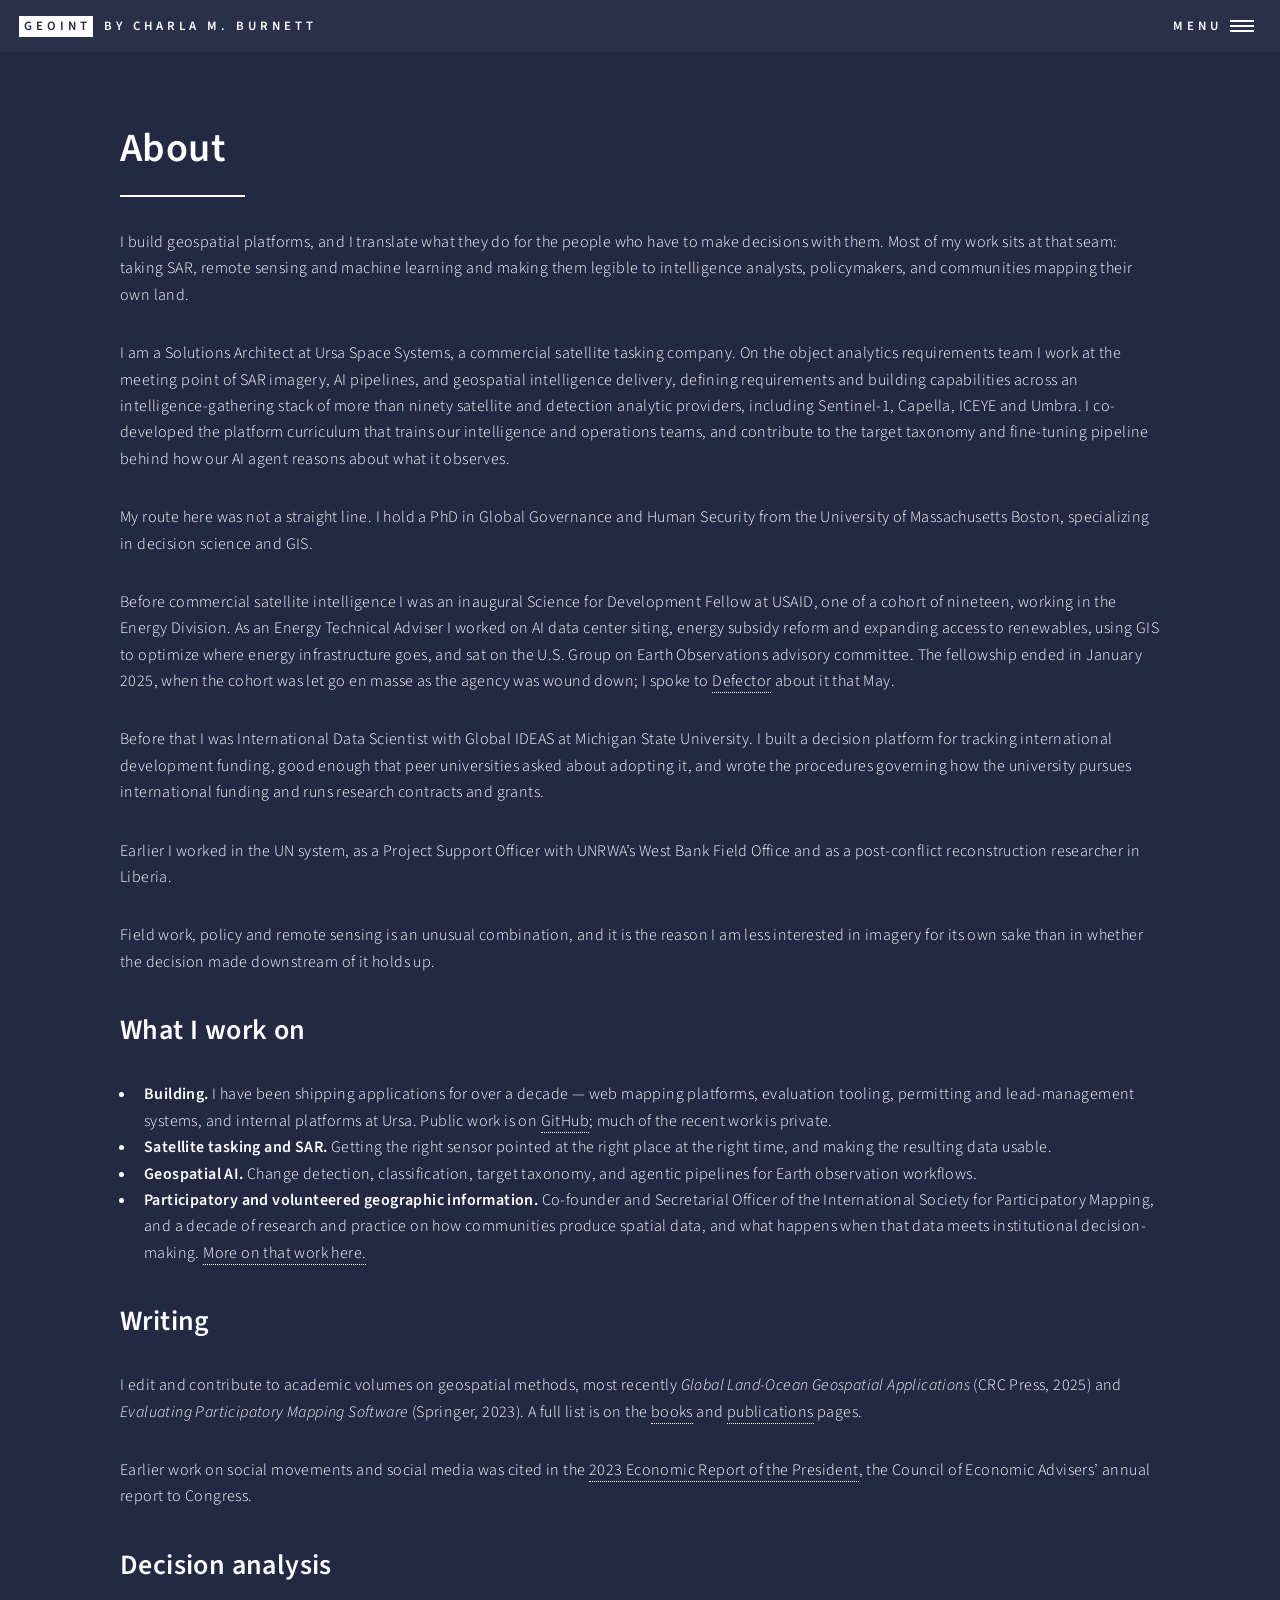
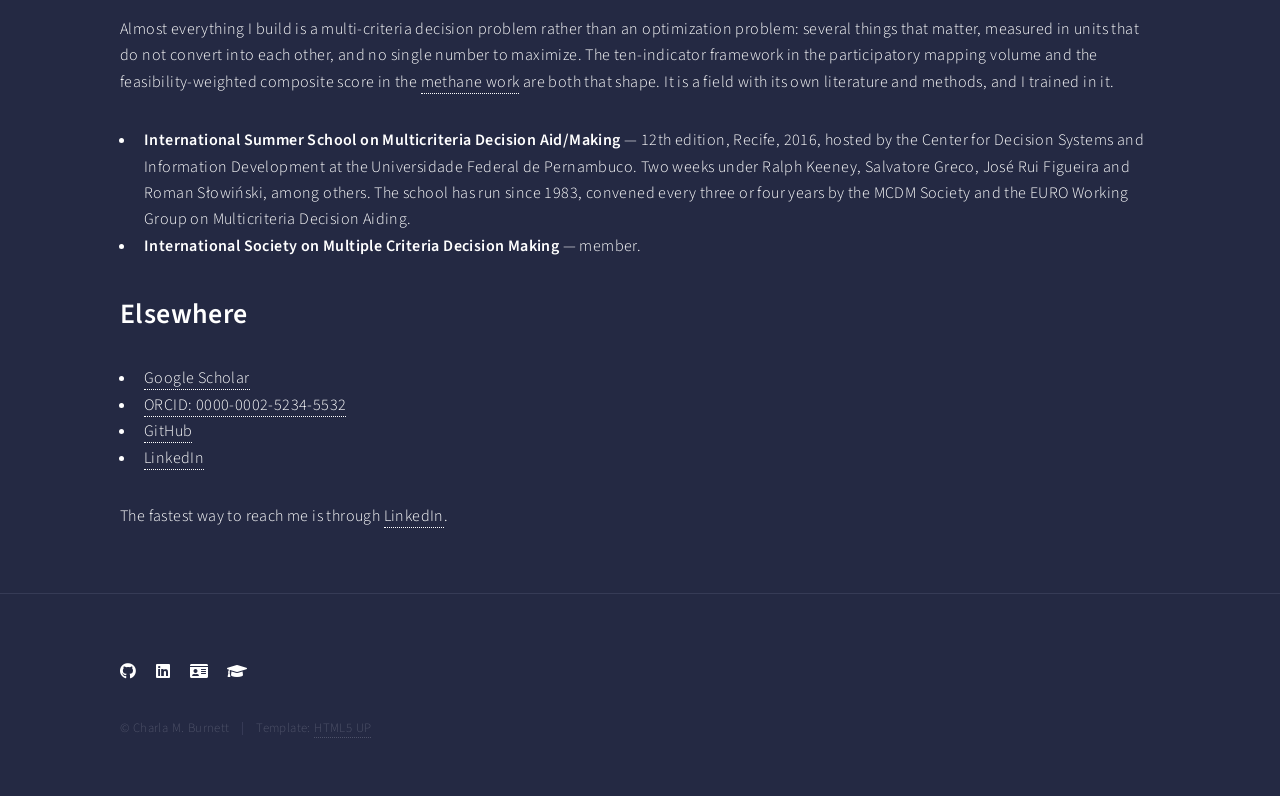
<file: bio.html>
<!DOCTYPE HTML>
<!--
	GEOINT by Charla M. Burnett
	charlaburnett.github.io
	Template: Forty by HTML5 UP, CCA 3.0 license (html5up.net/license)
-->
<html lang="en">
	<head>
		<title>About &mdash; Charla M. Burnett</title>
		<meta charset="utf-8" />
		<meta name="viewport" content="width=device-width, initial-scale=1, user-scalable=no" />
		<meta name="description" content="Charla M. Burnett, PhD — Solutions Architect at Ursa Space Systems. Satellite tasking, synthetic aperture radar, geospatial AI, and participatory mapping research." />
		<link rel="canonical" href="https://charlaburnett.github.io/bio.html" />
		<link rel="stylesheet" href="assets/css/main.css" />
		<noscript><link rel="stylesheet" href="assets/css/noscript.css" /></noscript>
	</head>
	<body class="is-preload">

		<!-- Wrapper -->
			<div id="wrapper">

				<!-- Header -->
					<header id="header">
						<a href="index.html" class="logo"><strong>GEOINT</strong> <span>by Charla M. Burnett</span></a>
						<nav>
							<a href="#menu">Menu</a>
						</nav>
					</header>

				<!-- Menu -->
					<nav id="menu">
						<ul class="links">
							<li><a href="index.html">Home</a></li>
							<li><a href="bio.html">About</a></li>
							<li><a href="participatory.html">Participatory Mapping</a></li>
							<li><a href="publications.html">Publications</a></li>
							<li><a href="books.html">Books</a></li>
						</ul>
						<ul class="actions stacked">
							<li><a href="https://github.com/charlaburnett" class="button primary fit">GitHub</a></li>
							<li><a href="https://www.linkedin.com/in/charlaburnett" class="button fit">LinkedIn</a></li>
						</ul>
					</nav>

				<!-- Main -->
					<div id="main" class="alt">

						<section id="one">
							<div class="inner">
								<header class="major">
									<h1>About</h1>
								</header>

								<p>I build geospatial platforms, and I translate what they do for the people who have to make decisions with them. Most of my work sits at that seam: taking SAR, remote sensing and machine learning and making them legible to intelligence analysts, policymakers, and communities mapping their own land.</p>

								<p>I am a Solutions Architect at Ursa Space Systems, a commercial satellite tasking company. On the object analytics requirements team I work at the meeting point of SAR imagery, AI pipelines, and geospatial intelligence delivery, defining requirements and building capabilities across an intelligence-gathering stack of more than ninety satellite and detection analytic providers, including Sentinel-1, Capella, ICEYE and Umbra. I co-developed the platform curriculum that trains our intelligence and operations teams, and contribute to the target taxonomy and fine-tuning pipeline behind how our AI agent reasons about what it observes.</p>

								<p>My route here was not a straight line. I hold a PhD in Global Governance and Human Security from the University of Massachusetts Boston, specializing in decision science and GIS.</p>

								<p>Before commercial satellite intelligence I was an inaugural Science for Development Fellow at USAID, one of a cohort of nineteen, working in the Energy Division. As an Energy Technical Adviser I worked on AI data center siting, energy subsidy reform and expanding access to renewables, using GIS to optimize where energy infrastructure goes, and sat on the U.S. Group on Earth Observations advisory committee. The fellowship ended in January 2025, when the cohort was let go en masse as the agency was wound down; I spoke to <a href="https://defector.com/an-interview-with-a-fired-science-for-development-fellow-at-usaid">Defector</a> about it that May.</p>

								<p>Before that I was International Data Scientist with Global IDEAS at Michigan State University. I built a decision platform for tracking international development funding, good enough that peer universities asked about adopting it, and wrote the procedures governing how the university pursues international funding and runs research contracts and grants.</p>

								<p>Earlier I worked in the UN system, as a Project Support Officer with UNRWA&rsquo;s West Bank Field Office and as a post-conflict reconstruction researcher in Liberia.</p>

								<p>Field work, policy and remote sensing is an unusual combination, and it is the reason I am less interested in imagery for its own sake than in whether the decision made downstream of it holds up.</p>

								<h2>What I work on</h2>
								<ul>
									<li><strong>Building.</strong> I have been shipping applications for over a decade &mdash; web mapping platforms, evaluation tooling, permitting and lead-management systems, and internal platforms at Ursa. Public work is on <a href="https://github.com/charlaburnett">GitHub</a>; much of the recent work is private.</li>
									<li><strong>Satellite tasking and SAR.</strong> Getting the right sensor pointed at the right place at the right time, and making the resulting data usable.</li>
									<li><strong>Geospatial AI.</strong> Change detection, classification, target taxonomy, and agentic pipelines for Earth observation workflows.</li>
									<li><strong>Participatory and volunteered geographic information.</strong> Co-founder and Secretarial Officer of the International Society for Participatory Mapping, and a decade of research and practice on how communities produce spatial data, and what happens when that data meets institutional decision-making. <a href="participatory.html">More on that work here.</a></li>
								</ul>

								<h2>Writing</h2>
								<p>I edit and contribute to academic volumes on geospatial methods, most recently <em>Global Land-Ocean Geospatial Applications</em> (CRC Press, 2025) and <em>Evaluating Participatory Mapping Software</em> (Springer, 2023). A full list is on the <a href="books.html">books</a> and <a href="publications.html">publications</a> pages.</p>

								<p>Earlier work on social movements and social media was cited in the <a href="https://www.govinfo.gov/content/pkg/ERP-2023/pdf/ERP-2023-chapter7.pdf">2023 Economic Report of the President</a>, the Council of Economic Advisers&rsquo; annual report to Congress.</p>

								<h2>Decision analysis</h2>
								<p>Almost everything I build is a multi-criteria decision problem rather than an optimization problem: several things that matter, measured in units that do not convert into each other, and no single number to maximize. The ten-indicator framework in the participatory mapping volume and the feasibility-weighted composite score in the <a href="methane.html">methane work</a> are both that shape. It is a field with its own literature and methods, and I trained in it.</p>
								<ul>
									<li><strong>International Summer School on Multicriteria Decision Aid/Making</strong> &mdash; 12th edition, Recife, 2016, hosted by the Center for Decision Systems and Information Development at the Universidade Federal de Pernambuco. Two weeks under Ralph Keeney, Salvatore Greco, Jos&eacute; Rui Figueira and Roman S&#322;owi&#324;ski, among others. The school has run since 1983, convened every three or four years by the MCDM Society and the EURO Working Group on Multicriteria Decision Aiding.</li>
									<li><strong>International Society on Multiple Criteria Decision Making</strong> &mdash; member.</li>
								</ul>

								<h2>Elsewhere</h2>
								<ul>
									<li><a href="https://scholar.google.com/citations?user=6HerUhwAAAAJ">Google Scholar</a></li>
									<li><a href="https://orcid.org/0000-0002-5234-5532">ORCID: 0000-0002-5234-5532</a></li>
									<li><a href="https://github.com/charlaburnett">GitHub</a></li>
									<li><a href="https://www.linkedin.com/in/charlaburnett">LinkedIn</a></li>
								</ul>

								<p>The fastest way to reach me is through <a href="https://www.linkedin.com/in/charlaburnett">LinkedIn</a>.</p>
							</div>
						</section>

					</div>

				<!-- Footer -->
					<footer id="footer">
						<div class="inner">
							<ul class="icons">
								<li><a href="https://github.com/charlaburnett" class="icon brands fa-github"><span class="label">GitHub</span></a></li>
								<li><a href="https://www.linkedin.com/in/charlaburnett" class="icon brands fa-linkedin"><span class="label">LinkedIn</span></a></li>
								<li><a href="https://orcid.org/0000-0002-5234-5532" class="icon solid fa-id-card"><span class="label">ORCID</span></a></li>
								<li><a href="https://scholar.google.com/citations?user=6HerUhwAAAAJ" class="icon solid fa-graduation-cap"><span class="label">Google Scholar</span></a></li>
							</ul>
							<ul class="copyright">
								<li>&copy; Charla M. Burnett</li><li>Template: <a href="https://html5up.net">HTML5 UP</a></li>
							</ul>
						</div>
					</footer>
			</div>

		<!-- Scripts -->
			<script src="assets/js/jquery.min.js"></script>
			<script src="assets/js/jquery.scrolly.min.js"></script>
			<script src="assets/js/jquery.scrollex.min.js"></script>
			<script src="assets/js/browser.min.js"></script>
			<script src="assets/js/breakpoints.min.js"></script>
			<script src="assets/js/util.js"></script>
			<script src="assets/js/main.js"></script>

	</body>
</html>
</file>
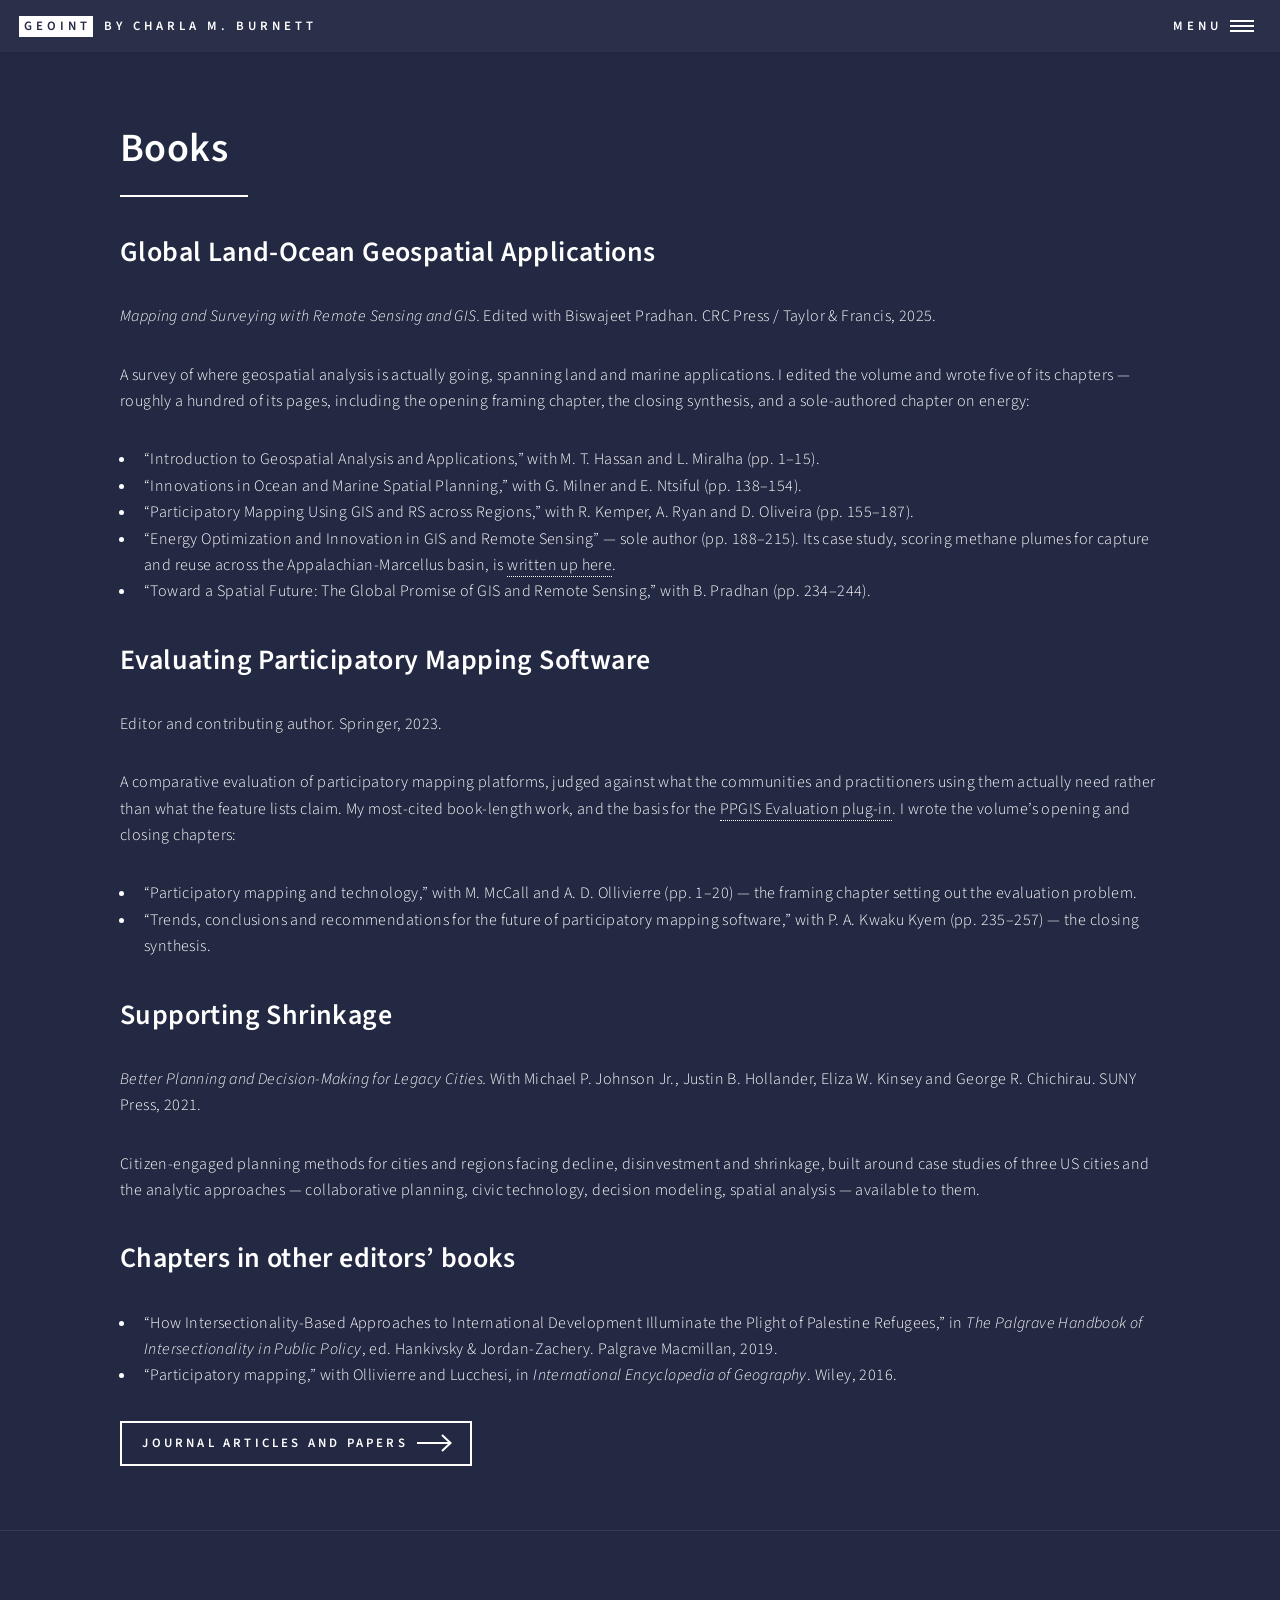
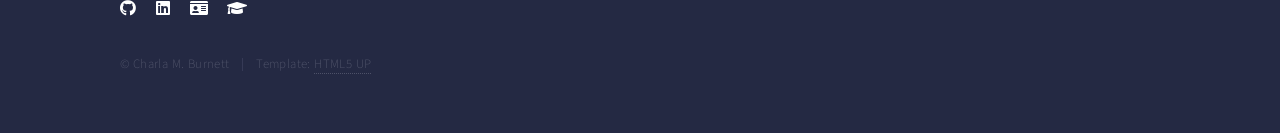
<file: books.html>
<!DOCTYPE HTML>
<!--
	GEOINT by Charla M. Burnett
	charlaburnett.github.io
	Template: Forty by HTML5 UP, CCA 3.0 license (html5up.net/license)
-->
<html lang="en">
	<head>
		<title>Books &mdash; Charla M. Burnett</title>
		<meta charset="utf-8" />
		<meta name="viewport" content="width=device-width, initial-scale=1, user-scalable=no" />
		<meta name="description" content="Books edited and co-authored by Charla M. Burnett, PhD — geospatial methods, participatory mapping software, and planning for legacy cities." />
		<link rel="canonical" href="https://charlaburnett.github.io/books.html" />
		<link rel="stylesheet" href="assets/css/main.css" />
		<noscript><link rel="stylesheet" href="assets/css/noscript.css" /></noscript>
	</head>
	<body class="is-preload">

		<!-- Wrapper -->
			<div id="wrapper">

				<!-- Header -->
					<header id="header">
						<a href="index.html" class="logo"><strong>GEOINT</strong> <span>by Charla M. Burnett</span></a>
						<nav>
							<a href="#menu">Menu</a>
						</nav>
					</header>

				<!-- Menu -->
					<nav id="menu">
						<ul class="links">
							<li><a href="index.html">Home</a></li>
							<li><a href="bio.html">About</a></li>
							<li><a href="participatory.html">Participatory Mapping</a></li>
							<li><a href="publications.html">Publications</a></li>
							<li><a href="books.html">Books</a></li>
						</ul>
						<ul class="actions stacked">
							<li><a href="https://github.com/charlaburnett" class="button primary fit">GitHub</a></li>
							<li><a href="https://www.linkedin.com/in/charlaburnett" class="button fit">LinkedIn</a></li>
						</ul>
					</nav>

				<!-- Main -->
					<div id="main" class="alt">

						<section id="one">
							<div class="inner">
								<header class="major">
									<h1>Books</h1>
								</header>

								<h2>Global Land-Ocean Geospatial Applications</h2>
								<p><em>Mapping and Surveying with Remote Sensing and GIS.</em> Edited with Biswajeet Pradhan. CRC Press / Taylor &amp; Francis, 2025.</p>
								<p>A survey of where geospatial analysis is actually going, spanning land and marine applications. I edited the volume and wrote five of its chapters &mdash; roughly a hundred of its pages, including the opening framing chapter, the closing synthesis, and a sole-authored chapter on energy:</p>
								<ul>
									<li>&ldquo;Introduction to Geospatial Analysis and Applications,&rdquo; with M. T. Hassan and L. Miralha (pp. 1&ndash;15).</li>
									<li>&ldquo;Innovations in Ocean and Marine Spatial Planning,&rdquo; with G. Milner and E. Ntsiful (pp. 138&ndash;154).</li>
									<li>&ldquo;Participatory Mapping Using GIS and RS across Regions,&rdquo; with R. Kemper, A. Ryan and D. Oliveira (pp. 155&ndash;187).</li>
									<li>&ldquo;Energy Optimization and Innovation in GIS and Remote Sensing&rdquo; &mdash; sole author (pp. 188&ndash;215). Its case study, scoring methane plumes for capture and reuse across the Appalachian-Marcellus basin, is <a href="methane.html">written up here</a>.</li>
									<li>&ldquo;Toward a Spatial Future: The Global Promise of GIS and Remote Sensing,&rdquo; with B. Pradhan (pp. 234&ndash;244).</li>
								</ul>

								<h2>Evaluating Participatory Mapping Software</h2>
								<p>Editor and contributing author. Springer, 2023.</p>
								<p>A comparative evaluation of participatory mapping platforms, judged against what the communities and practitioners using them actually need rather than what the feature lists claim. My most-cited book-length work, and the basis for the <a href="https://github.com/charlaburnett/ppgiseval">PPGIS Evaluation plug-in</a>. I wrote the volume&rsquo;s opening and closing chapters:</p>
								<ul>
									<li>&ldquo;Participatory mapping and technology,&rdquo; with M. McCall and A. D. Ollivierre (pp. 1&ndash;20) &mdash; the framing chapter setting out the evaluation problem.</li>
									<li>&ldquo;Trends, conclusions and recommendations for the future of participatory mapping software,&rdquo; with P. A. Kwaku Kyem (pp. 235&ndash;257) &mdash; the closing synthesis.</li>
								</ul>

								<h2>Supporting Shrinkage</h2>
								<p><em>Better Planning and Decision-Making for Legacy Cities.</em> With Michael P. Johnson Jr., Justin B. Hollander, Eliza W. Kinsey and George R. Chichirau. SUNY Press, 2021.</p>
								<p>Citizen-engaged planning methods for cities and regions facing decline, disinvestment and shrinkage, built around case studies of three US cities and the analytic approaches — collaborative planning, civic technology, decision modeling, spatial analysis — available to them.</p>

								<h2>Chapters in other editors&rsquo; books</h2>
								<ul>
									<li>&ldquo;How Intersectionality-Based Approaches to International Development Illuminate the Plight of Palestine Refugees,&rdquo; in <em>The Palgrave Handbook of Intersectionality in Public Policy</em>, ed. Hankivsky &amp; Jordan-Zachery. Palgrave Macmillan, 2019.</li>
									<li>&ldquo;Participatory mapping,&rdquo; with Ollivierre and Lucchesi, in <em>International Encyclopedia of Geography</em>. Wiley, 2016.</li>
								</ul>

								<ul class="actions">
									<li><a href="publications.html" class="button next">Journal articles and papers</a></li>
								</ul>
							</div>
						</section>

					</div>

				<!-- Footer -->
					<footer id="footer">
						<div class="inner">
							<ul class="icons">
								<li><a href="https://github.com/charlaburnett" class="icon brands fa-github"><span class="label">GitHub</span></a></li>
								<li><a href="https://www.linkedin.com/in/charlaburnett" class="icon brands fa-linkedin"><span class="label">LinkedIn</span></a></li>
								<li><a href="https://orcid.org/0000-0002-5234-5532" class="icon solid fa-id-card"><span class="label">ORCID</span></a></li>
								<li><a href="https://scholar.google.com/citations?user=6HerUhwAAAAJ" class="icon solid fa-graduation-cap"><span class="label">Google Scholar</span></a></li>
							</ul>
							<ul class="copyright">
								<li>&copy; Charla M. Burnett</li><li>Template: <a href="https://html5up.net">HTML5 UP</a></li>
							</ul>
						</div>
					</footer>
			</div>

		<!-- Scripts -->
			<script src="assets/js/jquery.min.js"></script>
			<script src="assets/js/jquery.scrolly.min.js"></script>
			<script src="assets/js/jquery.scrollex.min.js"></script>
			<script src="assets/js/browser.min.js"></script>
			<script src="assets/js/breakpoints.min.js"></script>
			<script src="assets/js/util.js"></script>
			<script src="assets/js/main.js"></script>

	</body>
</html>
</file>
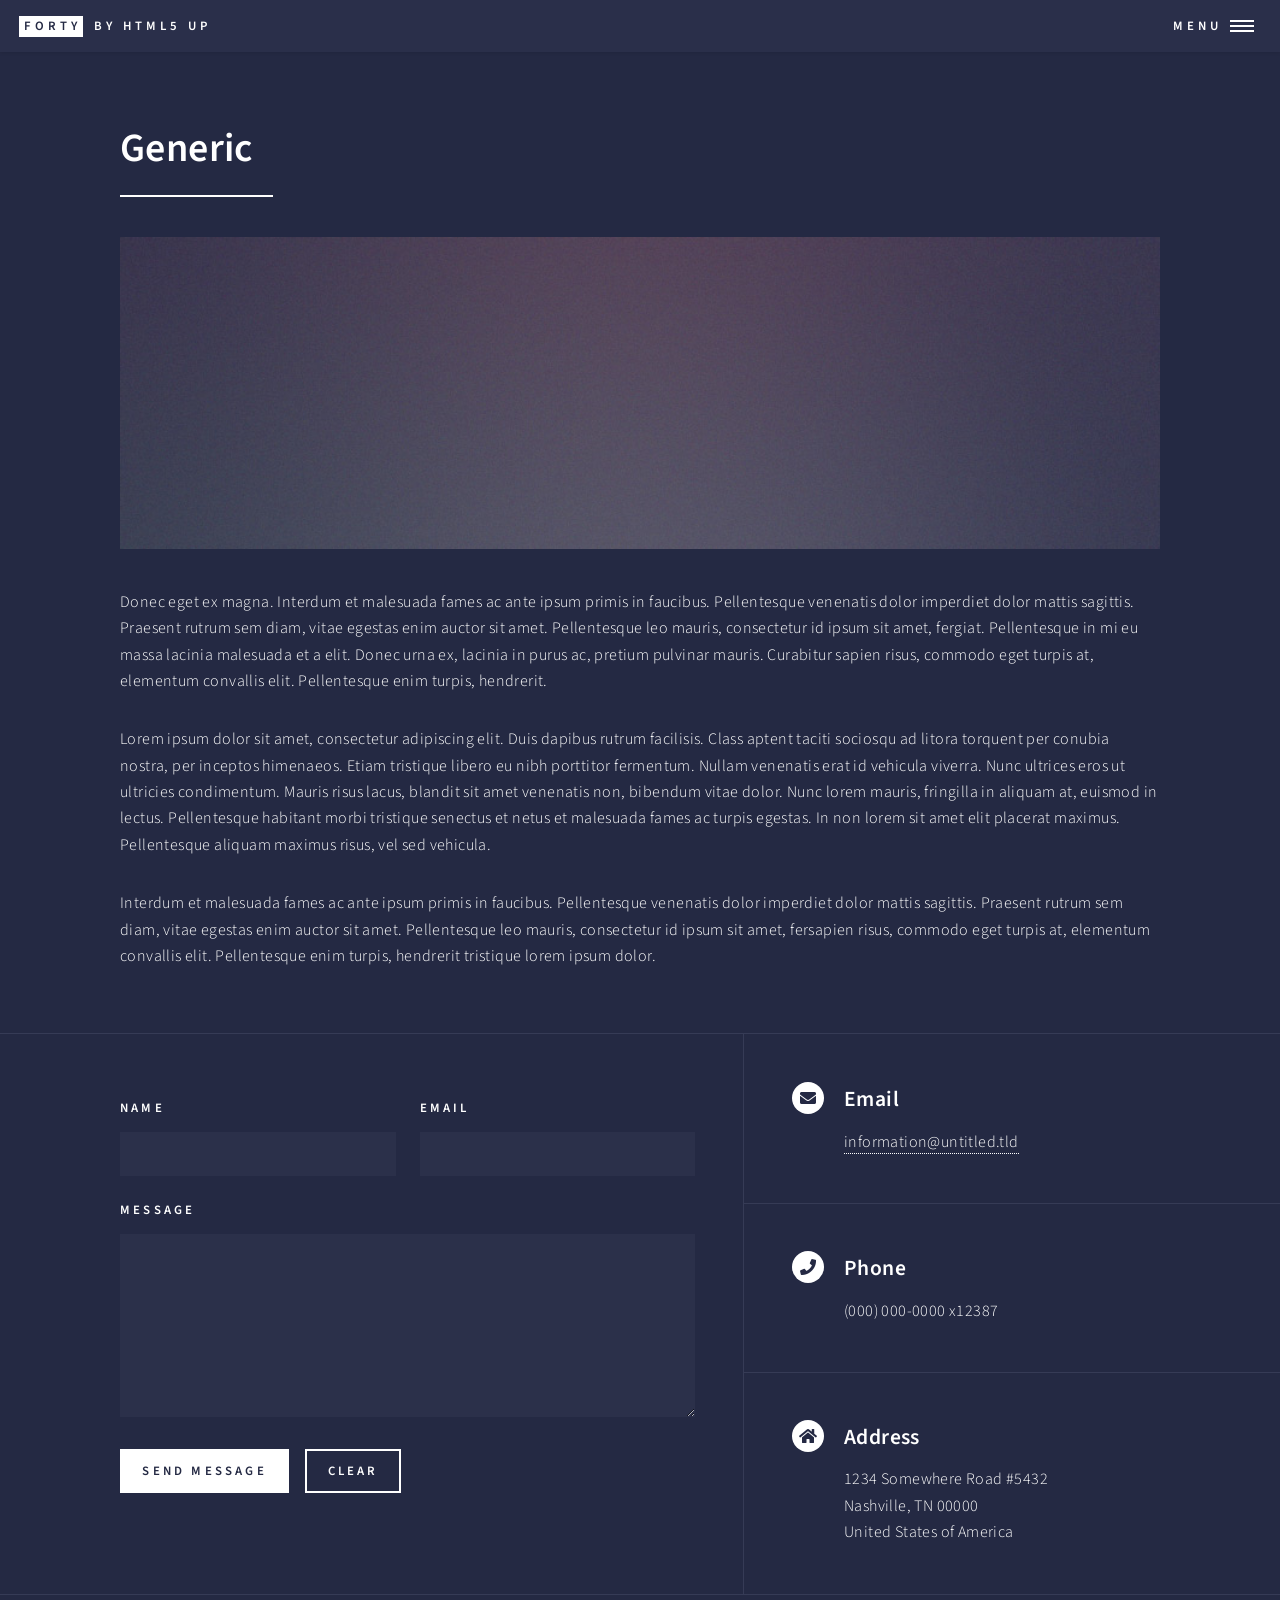
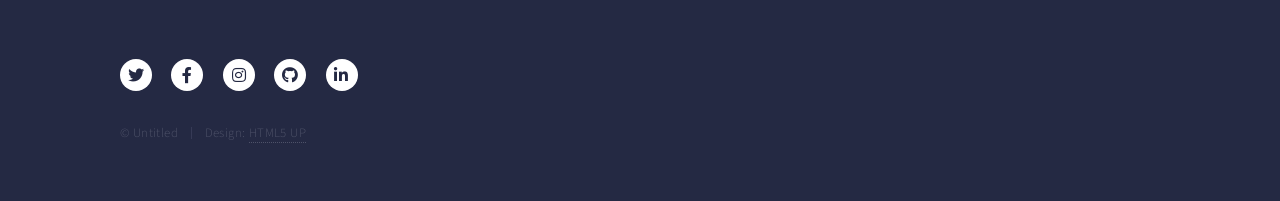
<file: generic.html>
<!DOCTYPE HTML>
<!--
	Forty by HTML5 UP
	html5up.net | @ajlkn
	Free for personal and commercial use under the CCA 3.0 license (html5up.net/license)
-->
<html>
	<head>
		<title>Generic - Forty by HTML5 UP</title>
		<meta charset="utf-8" />
		<meta name="viewport" content="width=device-width, initial-scale=1, user-scalable=no" />
		<link rel="stylesheet" href="assets/css/main.css" />
		<noscript><link rel="stylesheet" href="assets/css/noscript.css" /></noscript>
	</head>
	<body class="is-preload">

		<!-- Wrapper -->
			<div id="wrapper">

				<!-- Header -->
					<header id="header">
						<a href="index.html" class="logo"><strong>Forty</strong> <span>by HTML5 UP</span></a>
						<nav>
							<a href="#menu">Menu</a>
						</nav>
					</header>

				<!-- Menu -->
					<nav id="menu">
						<ul class="links">
							<li><a href="index.html">Home</a></li>
							<li><a href="landing.html">Landing</a></li>
							<li><a href="generic.html">Generic</a></li>
							<li><a href="elements.html">Elements</a></li>
						</ul>
						<ul class="actions stacked">
							<li><a href="#" class="button primary fit">Get Started</a></li>
							<li><a href="#" class="button fit">Log In</a></li>
						</ul>
					</nav>

				<!-- Main -->
					<div id="main" class="alt">

						<!-- One -->
							<section id="one">
								<div class="inner">
									<header class="major">
										<h1>Generic</h1>
									</header>
									<span class="image main"><img src="images/pic11.jpg" alt="" /></span>
									<p>Donec eget ex magna. Interdum et malesuada fames ac ante ipsum primis in faucibus. Pellentesque venenatis dolor imperdiet dolor mattis sagittis. Praesent rutrum sem diam, vitae egestas enim auctor sit amet. Pellentesque leo mauris, consectetur id ipsum sit amet, fergiat. Pellentesque in mi eu massa lacinia malesuada et a elit. Donec urna ex, lacinia in purus ac, pretium pulvinar mauris. Curabitur sapien risus, commodo eget turpis at, elementum convallis elit. Pellentesque enim turpis, hendrerit.</p>
									<p>Lorem ipsum dolor sit amet, consectetur adipiscing elit. Duis dapibus rutrum facilisis. Class aptent taciti sociosqu ad litora torquent per conubia nostra, per inceptos himenaeos. Etiam tristique libero eu nibh porttitor fermentum. Nullam venenatis erat id vehicula viverra. Nunc ultrices eros ut ultricies condimentum. Mauris risus lacus, blandit sit amet venenatis non, bibendum vitae dolor. Nunc lorem mauris, fringilla in aliquam at, euismod in lectus. Pellentesque habitant morbi tristique senectus et netus et malesuada fames ac turpis egestas. In non lorem sit amet elit placerat maximus. Pellentesque aliquam maximus risus, vel sed vehicula.</p>
									<p>Interdum et malesuada fames ac ante ipsum primis in faucibus. Pellentesque venenatis dolor imperdiet dolor mattis sagittis. Praesent rutrum sem diam, vitae egestas enim auctor sit amet. Pellentesque leo mauris, consectetur id ipsum sit amet, fersapien risus, commodo eget turpis at, elementum convallis elit. Pellentesque enim turpis, hendrerit tristique lorem ipsum dolor.</p>
								</div>
							</section>

					</div>

				<!-- Contact -->
					<section id="contact">
						<div class="inner">
							<section>
								<form method="post" action="#">
									<div class="fields">
										<div class="field half">
											<label for="name">Name</label>
											<input type="text" name="name" id="name" />
										</div>
										<div class="field half">
											<label for="email">Email</label>
											<input type="text" name="email" id="email" />
										</div>
										<div class="field">
											<label for="message">Message</label>
											<textarea name="message" id="message" rows="6"></textarea>
										</div>
									</div>
									<ul class="actions">
										<li><input type="submit" value="Send Message" class="primary" /></li>
										<li><input type="reset" value="Clear" /></li>
									</ul>
								</form>
							</section>
							<section class="split">
								<section>
									<div class="contact-method">
										<span class="icon solid alt fa-envelope"></span>
										<h3>Email</h3>
										<a href="#">information@untitled.tld</a>
									</div>
								</section>
								<section>
									<div class="contact-method">
										<span class="icon solid alt fa-phone"></span>
										<h3>Phone</h3>
										<span>(000) 000-0000 x12387</span>
									</div>
								</section>
								<section>
									<div class="contact-method">
										<span class="icon solid alt fa-home"></span>
										<h3>Address</h3>
										<span>1234 Somewhere Road #5432<br />
										Nashville, TN 00000<br />
										United States of America</span>
									</div>
								</section>
							</section>
						</div>
					</section>

				<!-- Footer -->
					<footer id="footer">
						<div class="inner">
							<ul class="icons">
								<li><a href="#" class="icon brands alt fa-twitter"><span class="label">Twitter</span></a></li>
								<li><a href="#" class="icon brands alt fa-facebook-f"><span class="label">Facebook</span></a></li>
								<li><a href="#" class="icon brands alt fa-instagram"><span class="label">Instagram</span></a></li>
								<li><a href="#" class="icon brands alt fa-github"><span class="label">GitHub</span></a></li>
								<li><a href="#" class="icon brands alt fa-linkedin-in"><span class="label">LinkedIn</span></a></li>
							</ul>
							<ul class="copyright">
								<li>&copy; Untitled</li><li>Design: <a href="https://html5up.net">HTML5 UP</a></li>
							</ul>
						</div>
					</footer>

			</div>

		<!-- Scripts -->
			<script src="assets/js/jquery.min.js"></script>
			<script src="assets/js/jquery.scrolly.min.js"></script>
			<script src="assets/js/jquery.scrollex.min.js"></script>
			<script src="assets/js/browser.min.js"></script>
			<script src="assets/js/breakpoints.min.js"></script>
			<script src="assets/js/util.js"></script>
			<script src="assets/js/main.js"></script>

	</body>
</html>
</file>
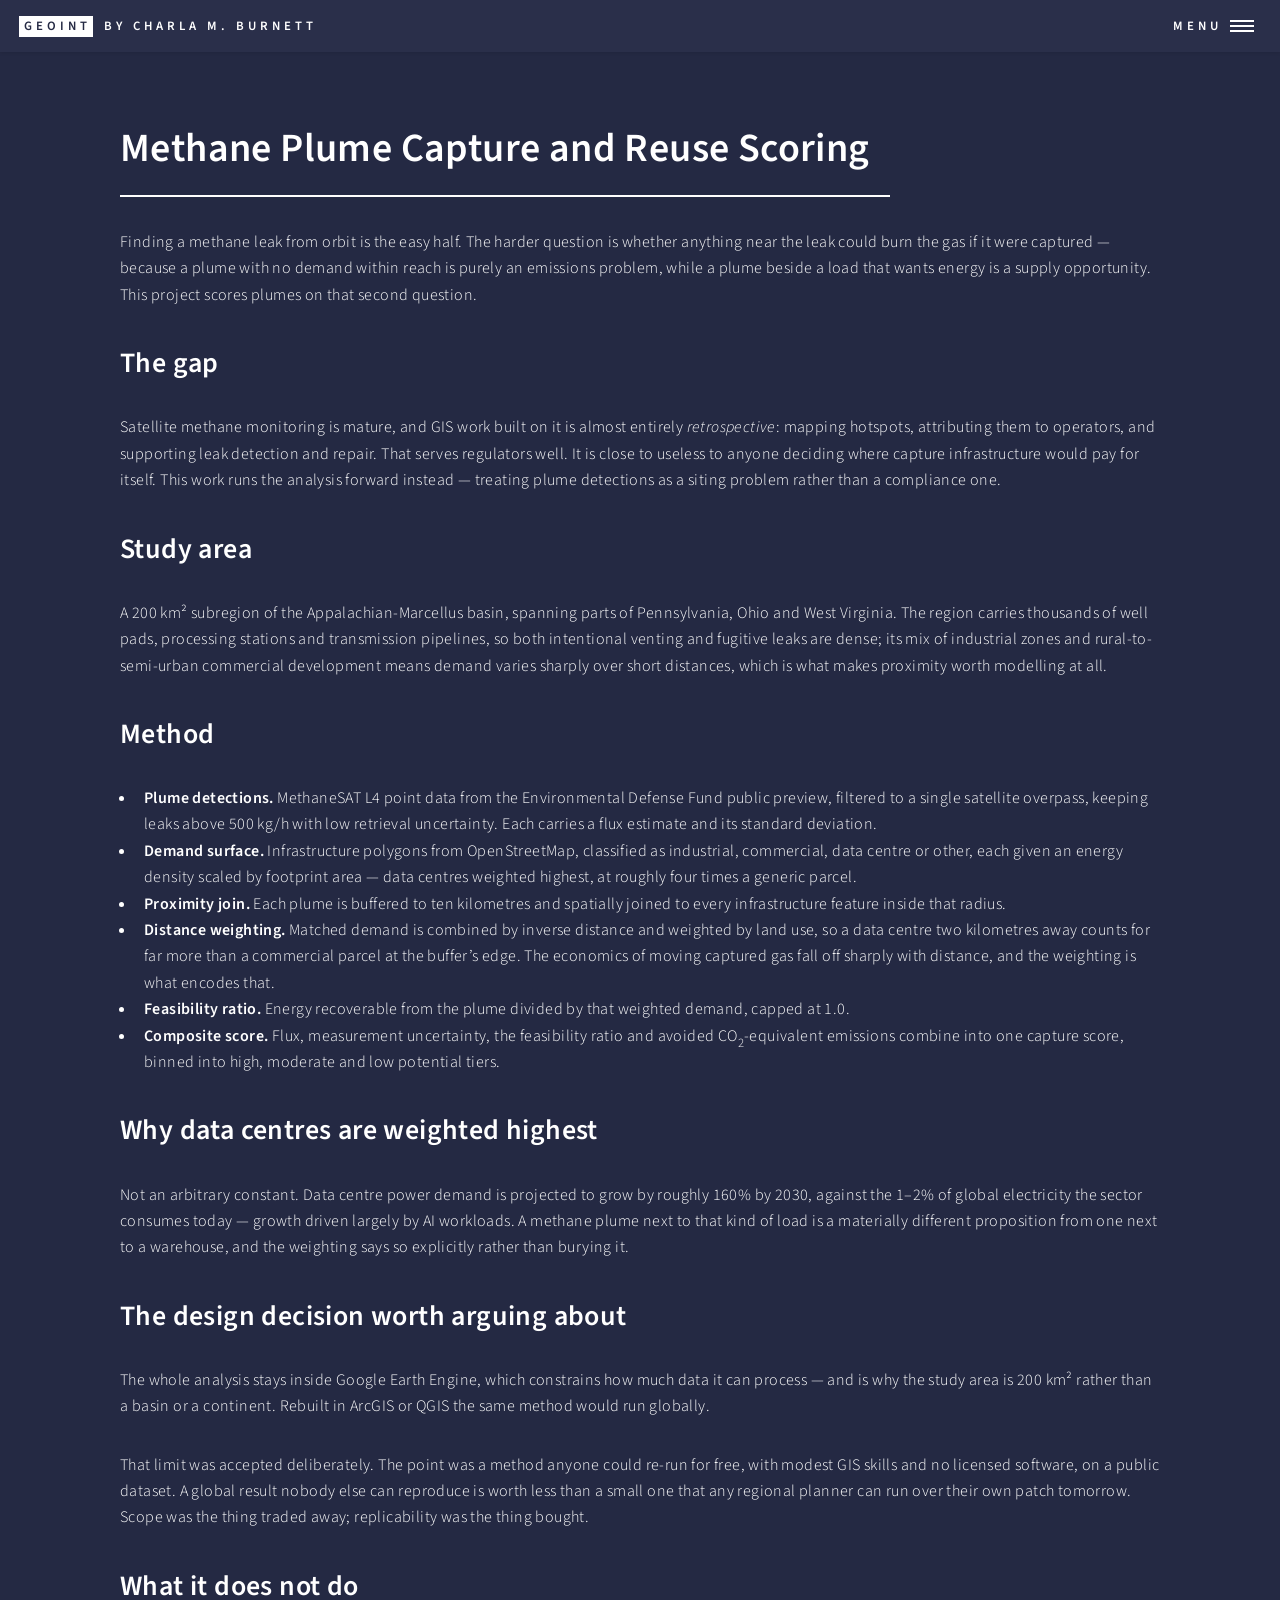
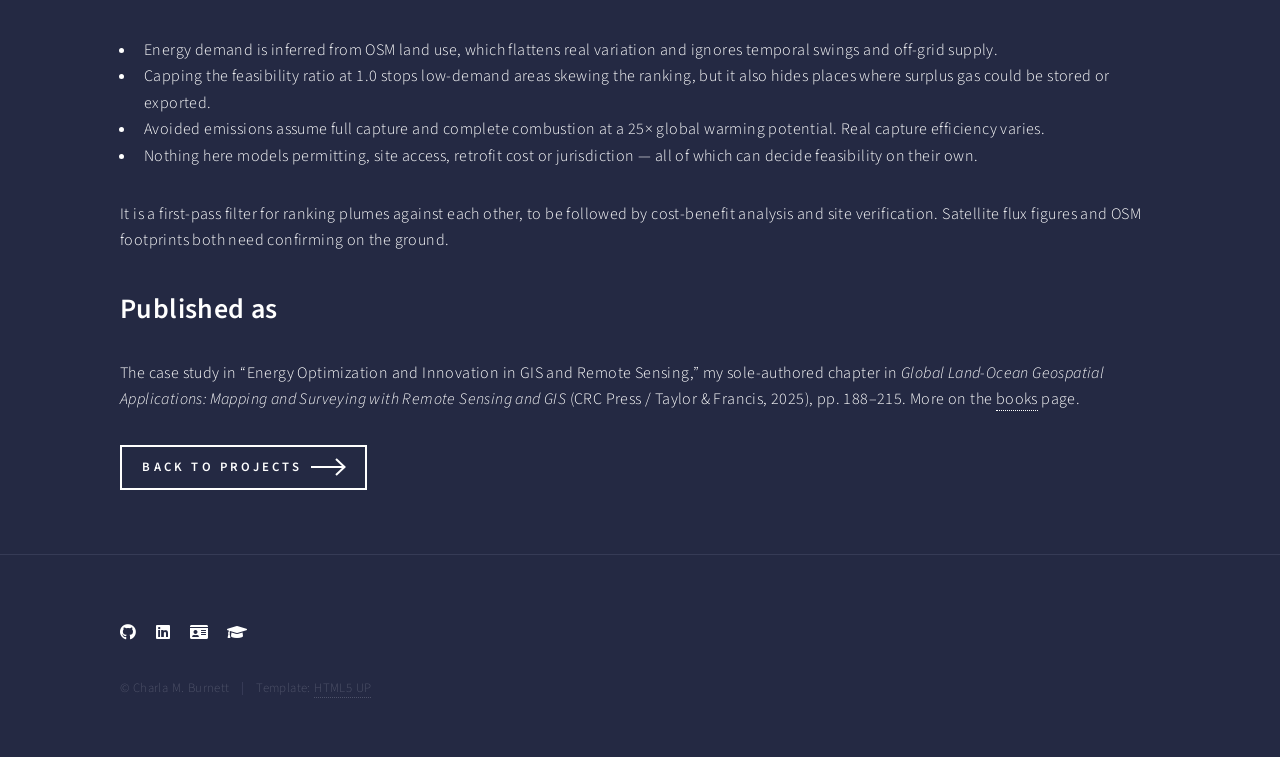
<file: methane.html>
<!DOCTYPE HTML>
<!--
	GEOINT by Charla M. Burnett
	charlaburnett.github.io
	Template: Forty by HTML5 UP, CCA 3.0 license (html5up.net/license)
-->
<html lang="en">
	<head>
		<title>Methane Plume Capture and Reuse Scoring &mdash; Charla M. Burnett</title>
		<meta charset="utf-8" />
		<meta name="viewport" content="width=device-width, initial-scale=1, user-scalable=no" />
		<meta name="description" content="Scoring MethaneSAT plumes in the Appalachian Basin for capture and reuse potential against nearby energy demand, using Google Earth Engine." />
		<link rel="canonical" href="https://charlaburnett.github.io/methane.html" />
		<link rel="stylesheet" href="assets/css/main.css" />
		<noscript><link rel="stylesheet" href="assets/css/noscript.css" /></noscript>
	</head>
	<body class="is-preload">

		<!-- Wrapper -->
			<div id="wrapper">

				<!-- Header -->
					<header id="header">
						<a href="index.html" class="logo"><strong>GEOINT</strong> <span>by Charla M. Burnett</span></a>
						<nav>
							<a href="#menu">Menu</a>
						</nav>
					</header>

				<!-- Menu -->
					<nav id="menu">
						<ul class="links">
							<li><a href="index.html">Home</a></li>
							<li><a href="bio.html">About</a></li>
							<li><a href="participatory.html">Participatory Mapping</a></li>
							<li><a href="publications.html">Publications</a></li>
							<li><a href="books.html">Books</a></li>
						</ul>
						<ul class="actions stacked">
							<li><a href="https://github.com/charlaburnett" class="button primary fit">GitHub</a></li>
							<li><a href="https://www.linkedin.com/in/charlaburnett" class="button fit">LinkedIn</a></li>
						</ul>
					</nav>

				<!-- Main -->
					<div id="main" class="alt">

						<section id="one">
							<div class="inner">
								<header class="major">
									<h1>Methane Plume Capture and Reuse Scoring</h1>
								</header>

								<p>Finding a methane leak from orbit is the easy half. The harder question is whether anything near the leak could burn the gas if it were captured &mdash; because a plume with no demand within reach is purely an emissions problem, while a plume beside a load that wants energy is a supply opportunity. This project scores plumes on that second question.</p>

								<h2>The gap</h2>
								<p>Satellite methane monitoring is mature, and GIS work built on it is almost entirely <em>retrospective</em>: mapping hotspots, attributing them to operators, and supporting leak detection and repair. That serves regulators well. It is close to useless to anyone deciding where capture infrastructure would pay for itself. This work runs the analysis forward instead &mdash; treating plume detections as a siting problem rather than a compliance one.</p>

								<h2>Study area</h2>
								<p>A 200&nbsp;km&sup2; subregion of the Appalachian-Marcellus basin, spanning parts of Pennsylvania, Ohio and West Virginia. The region carries thousands of well pads, processing stations and transmission pipelines, so both intentional venting and fugitive leaks are dense; its mix of industrial zones and rural-to-semi-urban commercial development means demand varies sharply over short distances, which is what makes proximity worth modelling at all.</p>

								<h2>Method</h2>
								<ul>
									<li><strong>Plume detections.</strong> MethaneSAT L4 point data from the Environmental Defense Fund public preview, filtered to a single satellite overpass, keeping leaks above 500&nbsp;kg/h with low retrieval uncertainty. Each carries a flux estimate and its standard deviation.</li>
									<li><strong>Demand surface.</strong> Infrastructure polygons from OpenStreetMap, classified as industrial, commercial, data centre or other, each given an energy density scaled by footprint area &mdash; data centres weighted highest, at roughly four times a generic parcel.</li>
									<li><strong>Proximity join.</strong> Each plume is buffered to ten kilometres and spatially joined to every infrastructure feature inside that radius.</li>
									<li><strong>Distance weighting.</strong> Matched demand is combined by inverse distance and weighted by land use, so a data centre two kilometres away counts for far more than a commercial parcel at the buffer&rsquo;s edge. The economics of moving captured gas fall off sharply with distance, and the weighting is what encodes that.</li>
									<li><strong>Feasibility ratio.</strong> Energy recoverable from the plume divided by that weighted demand, capped at 1.0.</li>
									<li><strong>Composite score.</strong> Flux, measurement uncertainty, the feasibility ratio and avoided CO<sub>2</sub>-equivalent emissions combine into one capture score, binned into high, moderate and low potential tiers.</li>
								</ul>

								<h2>Why data centres are weighted highest</h2>
								<p>Not an arbitrary constant. Data centre power demand is projected to grow by roughly 160% by 2030, against the 1&ndash;2% of global electricity the sector consumes today &mdash; growth driven largely by AI workloads. A methane plume next to that kind of load is a materially different proposition from one next to a warehouse, and the weighting says so explicitly rather than burying it.</p>

								<h2>The design decision worth arguing about</h2>
								<p>The whole analysis stays inside Google Earth Engine, which constrains how much data it can process &mdash; and is why the study area is 200&nbsp;km&sup2; rather than a basin or a continent. Rebuilt in ArcGIS or QGIS the same method would run globally.</p>
								<p>That limit was accepted deliberately. The point was a method anyone could re-run for free, with modest GIS skills and no licensed software, on a public dataset. A global result nobody else can reproduce is worth less than a small one that any regional planner can run over their own patch tomorrow. Scope was the thing traded away; replicability was the thing bought.</p>

								<h2>What it does not do</h2>
								<ul>
									<li>Energy demand is inferred from OSM land use, which flattens real variation and ignores temporal swings and off-grid supply.</li>
									<li>Capping the feasibility ratio at 1.0 stops low-demand areas skewing the ranking, but it also hides places where surplus gas could be stored or exported.</li>
									<li>Avoided emissions assume full capture and complete combustion at a 25&times; global warming potential. Real capture efficiency varies.</li>
									<li>Nothing here models permitting, site access, retrofit cost or jurisdiction &mdash; all of which can decide feasibility on their own.</li>
								</ul>
								<p>It is a first-pass filter for ranking plumes against each other, to be followed by cost-benefit analysis and site verification. Satellite flux figures and OSM footprints both need confirming on the ground.</p>

								<h2>Published as</h2>
								<p>The case study in &ldquo;Energy Optimization and Innovation in GIS and Remote Sensing,&rdquo; my sole-authored chapter in <em>Global Land-Ocean Geospatial Applications: Mapping and Surveying with Remote Sensing and GIS</em> (CRC Press / Taylor &amp; Francis, 2025), pp. 188&ndash;215. More on the <a href="books.html">books</a> page.</p>

								<ul class="actions">
									<li><a href="index.html" class="button next">Back to projects</a></li>
								</ul>
							</div>
						</section>

						</div>

												<!-- Footer -->
					<footer id="footer">
						<div class="inner">
							<ul class="icons">
								<li><a href="https://github.com/charlaburnett" class="icon brands fa-github"><span class="label">GitHub</span></a></li>
								<li><a href="https://www.linkedin.com/in/charlaburnett" class="icon brands fa-linkedin"><span class="label">LinkedIn</span></a></li>
								<li><a href="https://orcid.org/0000-0002-5234-5532" class="icon solid fa-id-card"><span class="label">ORCID</span></a></li>
								<li><a href="https://scholar.google.com/citations?user=6HerUhwAAAAJ" class="icon solid fa-graduation-cap"><span class="label">Google Scholar</span></a></li>
							</ul>
							<ul class="copyright">
								<li>&copy; Charla M. Burnett</li><li>Template: <a href="https://html5up.net">HTML5 UP</a></li>
							</ul>
						</div>
					</footer>
			</div>

		<!-- Scripts -->
			<script src="assets/js/jquery.min.js"></script>
			<script src="assets/js/jquery.scrolly.min.js"></script>
			<script src="assets/js/jquery.scrollex.min.js"></script>
			<script src="assets/js/browser.min.js"></script>
			<script src="assets/js/breakpoints.min.js"></script>
			<script src="assets/js/util.js"></script>
			<script src="assets/js/main.js"></script>

	</body>
</html>
</file>
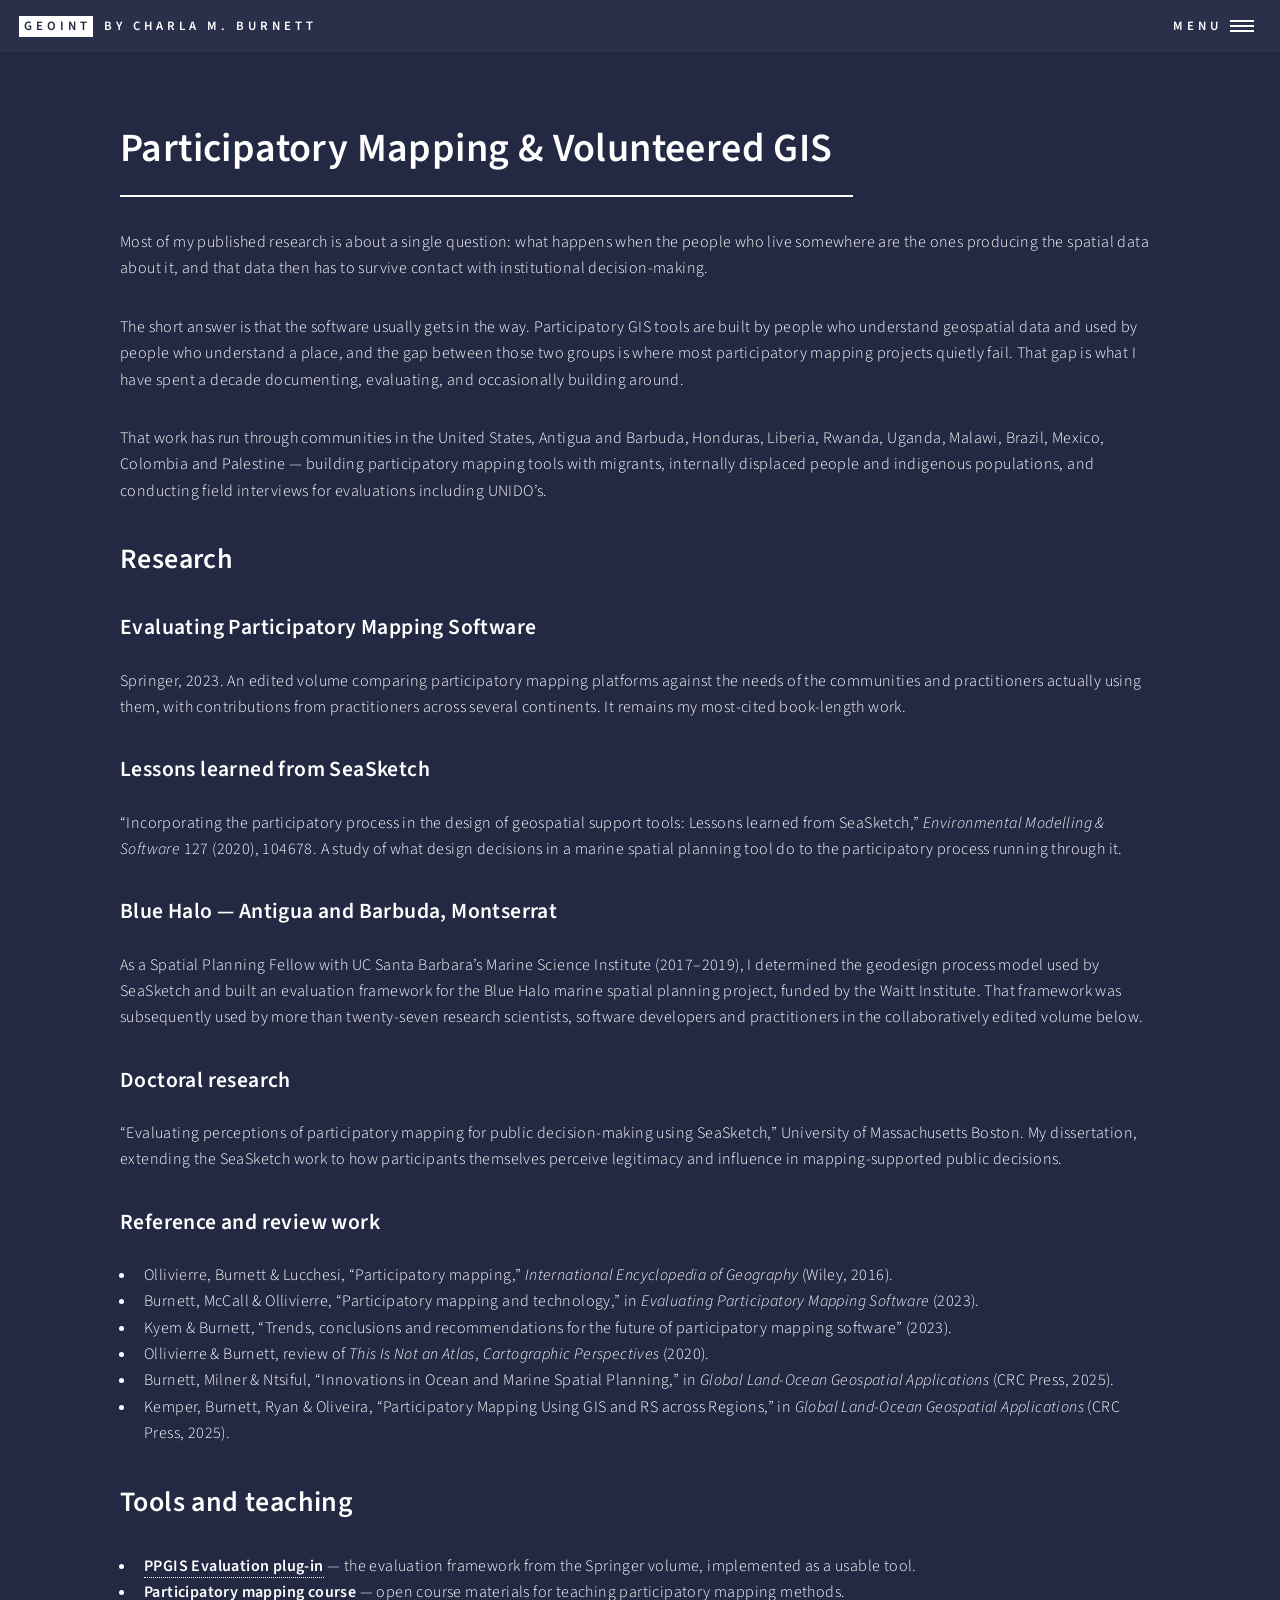
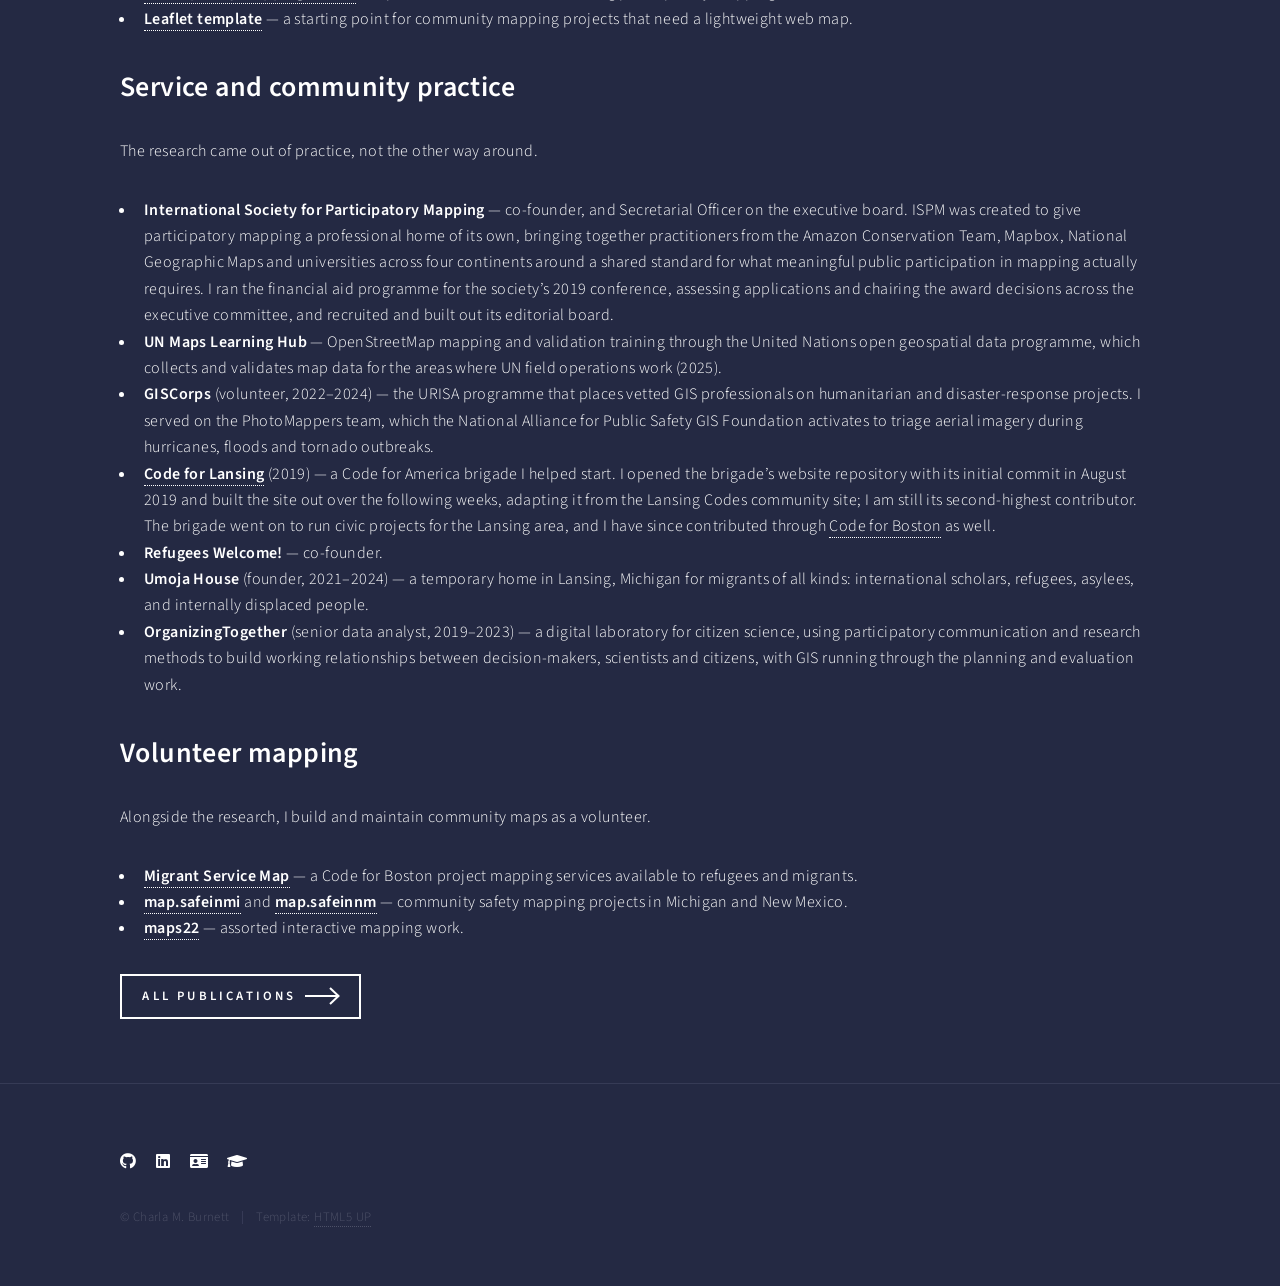
<file: participatory.html>
<!DOCTYPE HTML>
<!--
	GEOINT by Charla M. Burnett
	charlaburnett.github.io
	Template: Forty by HTML5 UP, CCA 3.0 license (html5up.net/license)
-->
<html lang="en">
	<head>
		<title>Participatory Mapping &amp; Volunteered GIS &mdash; Charla M. Burnett</title>
		<meta charset="utf-8" />
		<meta name="viewport" content="width=device-width, initial-scale=1, user-scalable=no" />
		<meta name="description" content="Participatory mapping, PPGIS and volunteered geographic information — research, software evaluation, open course materials and volunteer mapping projects by Charla M. Burnett, PhD." />
		<link rel="canonical" href="https://charlaburnett.github.io/participatory.html" />
		<link rel="stylesheet" href="assets/css/main.css" />
		<noscript><link rel="stylesheet" href="assets/css/noscript.css" /></noscript>
	</head>
	<body class="is-preload">

		<!-- Wrapper -->
			<div id="wrapper">

				<!-- Header -->
					<header id="header">
						<a href="index.html" class="logo"><strong>GEOINT</strong> <span>by Charla M. Burnett</span></a>
						<nav>
							<a href="#menu">Menu</a>
						</nav>
					</header>

				<!-- Menu -->
					<nav id="menu">
						<ul class="links">
							<li><a href="index.html">Home</a></li>
							<li><a href="bio.html">About</a></li>
							<li><a href="participatory.html">Participatory Mapping</a></li>
							<li><a href="publications.html">Publications</a></li>
							<li><a href="books.html">Books</a></li>
						</ul>
						<ul class="actions stacked">
							<li><a href="https://github.com/charlaburnett" class="button primary fit">GitHub</a></li>
							<li><a href="https://www.linkedin.com/in/charlaburnett" class="button fit">LinkedIn</a></li>
						</ul>
					</nav>

				<!-- Main -->
					<div id="main" class="alt">

						<section id="one">
							<div class="inner">
								<header class="major">
									<h1>Participatory Mapping &amp; Volunteered GIS</h1>
								</header>

								<p>Most of my published research is about a single question: what happens when the people who live somewhere are the ones producing the spatial data about it, and that data then has to survive contact with institutional decision-making.</p>

								<p>The short answer is that the software usually gets in the way. Participatory GIS tools are built by people who understand geospatial data and used by people who understand a place, and the gap between those two groups is where most participatory mapping projects quietly fail. That gap is what I have spent a decade documenting, evaluating, and occasionally building around.</p>

								<p>That work has run through communities in the United States, Antigua and Barbuda, Honduras, Liberia, Rwanda, Uganda, Malawi, Brazil, Mexico, Colombia and Palestine &mdash; building participatory mapping tools with migrants, internally displaced people and indigenous populations, and conducting field interviews for evaluations including UNIDO&rsquo;s.</p>

								<h2>Research</h2>

								<h3>Evaluating Participatory Mapping Software</h3>
								<p>Springer, 2023. An edited volume comparing participatory mapping platforms against the needs of the communities and practitioners actually using them, with contributions from practitioners across several continents. It remains my most-cited book-length work.</p>

								<h3>Lessons learned from SeaSketch</h3>
								<p>&ldquo;Incorporating the participatory process in the design of geospatial support tools: Lessons learned from SeaSketch,&rdquo; <em>Environmental Modelling &amp; Software</em> 127 (2020), 104678. A study of what design decisions in a marine spatial planning tool do to the participatory process running through it.</p>

								<h3>Blue Halo &mdash; Antigua and Barbuda, Montserrat</h3>
								<p>As a Spatial Planning Fellow with UC Santa Barbara&rsquo;s Marine Science Institute (2017&ndash;2019), I determined the geodesign process model used by SeaSketch and built an evaluation framework for the Blue Halo marine spatial planning project, funded by the Waitt Institute. That framework was subsequently used by more than twenty-seven research scientists, software developers and practitioners in the collaboratively edited volume below.</p>

								<h3>Doctoral research</h3>
								<p>&ldquo;Evaluating perceptions of participatory mapping for public decision-making using SeaSketch,&rdquo; University of Massachusetts Boston. My dissertation, extending the SeaSketch work to how participants themselves perceive legitimacy and influence in mapping-supported public decisions.</p>

								<h3>Reference and review work</h3>
								<ul>
									<li>Ollivierre, Burnett &amp; Lucchesi, &ldquo;Participatory mapping,&rdquo; <em>International Encyclopedia of Geography</em> (Wiley, 2016).</li>
									<li>Burnett, McCall &amp; Ollivierre, &ldquo;Participatory mapping and technology,&rdquo; in <em>Evaluating Participatory Mapping Software</em> (2023).</li>
									<li>Kyem &amp; Burnett, &ldquo;Trends, conclusions and recommendations for the future of participatory mapping software&rdquo; (2023).</li>
									<li>Ollivierre &amp; Burnett, review of <em>This Is Not an Atlas</em>, <em>Cartographic Perspectives</em> (2020).</li>
									<li>Burnett, Milner &amp; Ntsiful, &ldquo;Innovations in Ocean and Marine Spatial Planning,&rdquo; in <em>Global Land-Ocean Geospatial Applications</em> (CRC Press, 2025).</li>
									<li>Kemper, Burnett, Ryan &amp; Oliveira, &ldquo;Participatory Mapping Using GIS and RS across Regions,&rdquo; in <em>Global Land-Ocean Geospatial Applications</em> (CRC Press, 2025).</li>
								</ul>

								<h2>Tools and teaching</h2>
								<ul>
									<li><strong><a href="https://github.com/charlaburnett/ppgiseval">PPGIS Evaluation plug-in</a></strong> &mdash; the evaluation framework from the Springer volume, implemented as a usable tool.</li>
									<li><strong><a href="https://github.com/charlaburnett/pmappingcourse">Participatory mapping course</a></strong> &mdash; open course materials for teaching participatory mapping methods.</li>
									<li><strong><a href="https://github.com/charlaburnett/leaflettemplate">Leaflet template</a></strong> &mdash; a starting point for community mapping projects that need a lightweight web map.</li>
								</ul>

								<h2>Service and community practice</h2>
								<p>The research came out of practice, not the other way around.</p>
								<ul>
									<li><strong>International Society for Participatory Mapping</strong> &mdash; co-founder, and Secretarial Officer on the executive board. ISPM was created to give participatory mapping a professional home of its own, bringing together practitioners from the Amazon Conservation Team, Mapbox, National Geographic Maps and universities across four continents around a shared standard for what meaningful public participation in mapping actually requires. I ran the financial aid programme for the society&rsquo;s 2019 conference, assessing applications and chairing the award decisions across the executive committee, and recruited and built out its editorial board.</li>
									<li><strong>UN Maps Learning Hub</strong> &mdash; OpenStreetMap mapping and validation training through the United Nations open geospatial data programme, which collects and validates map data for the areas where UN field operations work (2025).</li>
									<li><strong>GISCorps</strong> (volunteer, 2022&ndash;2024) &mdash; the URISA programme that places vetted GIS professionals on humanitarian and disaster-response projects. I served on the PhotoMappers team, which the National Alliance for Public Safety GIS Foundation activates to triage aerial imagery during hurricanes, floods and tornado outbreaks.</li>
									<li><strong><a href="https://github.com/codeforlansing">Code for Lansing</a></strong> (2019) &mdash; a Code for America brigade I helped start. I opened the brigade&rsquo;s website repository with its initial commit in August 2019 and built the site out over the following weeks, adapting it from the Lansing Codes community site; I am still its second-highest contributor. The brigade went on to run civic projects for the Lansing area, and I have since contributed through <a href="https://github.com/codeforboston">Code for Boston</a> as well.</li>
									<li><strong>Refugees Welcome!</strong> &mdash; co-founder.</li>
									<li><strong>Umoja House</strong> (founder, 2021&ndash;2024) &mdash; a temporary home in Lansing, Michigan for migrants of all kinds: international scholars, refugees, asylees, and internally displaced people.</li>
									<li><strong>OrganizingTogether</strong> (senior data analyst, 2019&ndash;2023) &mdash; a digital laboratory for citizen science, using participatory communication and research methods to build working relationships between decision-makers, scientists and citizens, with GIS running through the planning and evaluation work.</li>
								</ul>

								<h2>Volunteer mapping</h2>
								<p>Alongside the research, I build and maintain community maps as a volunteer.</p>
								<ul>
									<li><strong><a href="https://github.com/codeforboston/migrant_service_map">Migrant Service Map</a></strong> &mdash; a Code for Boston project mapping services available to refugees and migrants.</li>
									<li><strong><a href="https://github.com/charlaburnett/map.safeinmi">map.safeinmi</a></strong> and <strong><a href="https://github.com/charlaburnett/map.safeinnm">map.safeinnm</a></strong> &mdash; community safety mapping projects in Michigan and New Mexico.</li>
									<li><strong><a href="https://github.com/charlaburnett/maps22">maps22</a></strong> &mdash; assorted interactive mapping work.</li>
								</ul>

								<ul class="actions">
									<li><a href="publications.html" class="button next">All publications</a></li>
								</ul>
							</div>
						</section>

					</div>

				<!-- Footer -->
					<footer id="footer">
						<div class="inner">
							<ul class="icons">
								<li><a href="https://github.com/charlaburnett" class="icon brands fa-github"><span class="label">GitHub</span></a></li>
								<li><a href="https://www.linkedin.com/in/charlaburnett" class="icon brands fa-linkedin"><span class="label">LinkedIn</span></a></li>
								<li><a href="https://orcid.org/0000-0002-5234-5532" class="icon solid fa-id-card"><span class="label">ORCID</span></a></li>
								<li><a href="https://scholar.google.com/citations?user=6HerUhwAAAAJ" class="icon solid fa-graduation-cap"><span class="label">Google Scholar</span></a></li>
							</ul>
							<ul class="copyright">
								<li>&copy; Charla M. Burnett</li><li>Template: <a href="https://html5up.net">HTML5 UP</a></li>
							</ul>
						</div>
					</footer>
			</div>

		<!-- Scripts -->
			<script src="assets/js/jquery.min.js"></script>
			<script src="assets/js/jquery.scrolly.min.js"></script>
			<script src="assets/js/jquery.scrollex.min.js"></script>
			<script src="assets/js/browser.min.js"></script>
			<script src="assets/js/breakpoints.min.js"></script>
			<script src="assets/js/util.js"></script>
			<script src="assets/js/main.js"></script>

	</body>
</html>
</file>
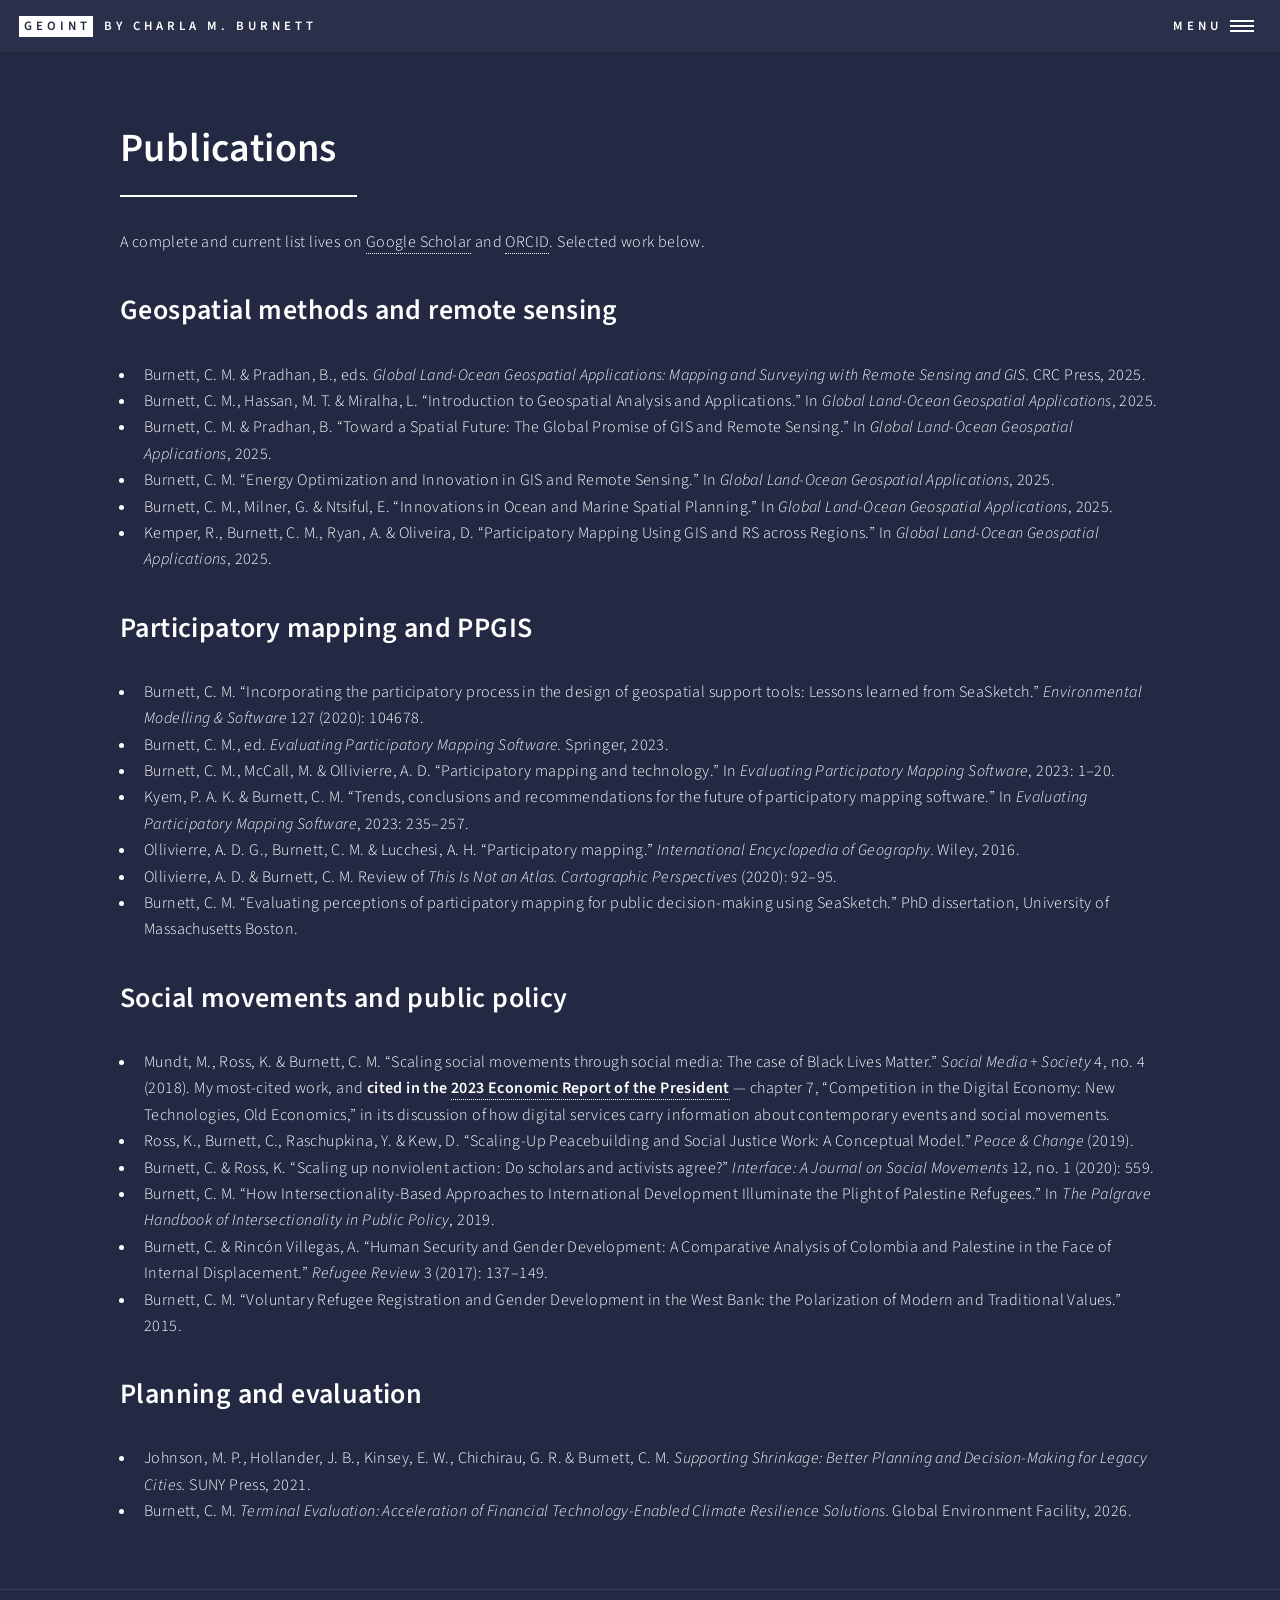
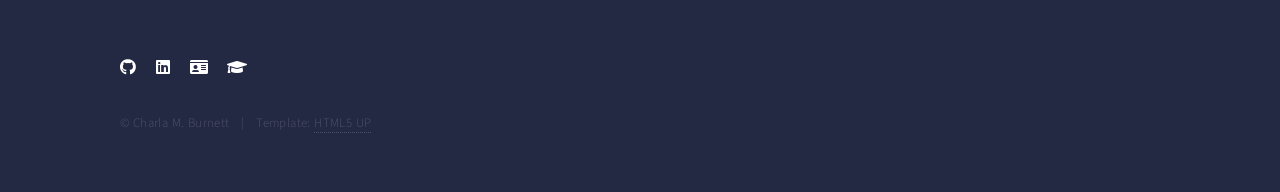
<file: publications.html>
<!DOCTYPE HTML>
<!--
	GEOINT by Charla M. Burnett
	charlaburnett.github.io
	Template: Forty by HTML5 UP, CCA 3.0 license (html5up.net/license)
-->
<html lang="en">
	<head>
		<title>Publications &mdash; Charla M. Burnett</title>
		<meta charset="utf-8" />
		<meta name="viewport" content="width=device-width, initial-scale=1, user-scalable=no" />
		<meta name="description" content="Selected publications by Charla M. Burnett, PhD — geospatial analysis, remote sensing, participatory mapping, social movements and public policy." />
		<link rel="canonical" href="https://charlaburnett.github.io/publications.html" />
		<link rel="stylesheet" href="assets/css/main.css" />
		<noscript><link rel="stylesheet" href="assets/css/noscript.css" /></noscript>
	</head>
	<body class="is-preload">

		<!-- Wrapper -->
			<div id="wrapper">

				<!-- Header -->
					<header id="header">
						<a href="index.html" class="logo"><strong>GEOINT</strong> <span>by Charla M. Burnett</span></a>
						<nav>
							<a href="#menu">Menu</a>
						</nav>
					</header>

				<!-- Menu -->
					<nav id="menu">
						<ul class="links">
							<li><a href="index.html">Home</a></li>
							<li><a href="bio.html">About</a></li>
							<li><a href="participatory.html">Participatory Mapping</a></li>
							<li><a href="publications.html">Publications</a></li>
							<li><a href="books.html">Books</a></li>
						</ul>
						<ul class="actions stacked">
							<li><a href="https://github.com/charlaburnett" class="button primary fit">GitHub</a></li>
							<li><a href="https://www.linkedin.com/in/charlaburnett" class="button fit">LinkedIn</a></li>
						</ul>
					</nav>

				<!-- Main -->
					<div id="main" class="alt">

						<section id="one">
							<div class="inner">
								<header class="major">
									<h1>Publications</h1>
								</header>

								<p>A complete and current list lives on <a href="https://scholar.google.com/citations?user=6HerUhwAAAAJ">Google Scholar</a> and <a href="https://orcid.org/0000-0002-5234-5532">ORCID</a>. Selected work below.</p>

								<h2>Geospatial methods and remote sensing</h2>
								<ul>
									<li>Burnett, C. M. &amp; Pradhan, B., eds. <em>Global Land-Ocean Geospatial Applications: Mapping and Surveying with Remote Sensing and GIS.</em> CRC Press, 2025.</li>
									<li>Burnett, C. M., Hassan, M. T. &amp; Miralha, L. &ldquo;Introduction to Geospatial Analysis and Applications.&rdquo; In <em>Global Land-Ocean Geospatial Applications</em>, 2025.</li>
									<li>Burnett, C. M. &amp; Pradhan, B. &ldquo;Toward a Spatial Future: The Global Promise of GIS and Remote Sensing.&rdquo; In <em>Global Land-Ocean Geospatial Applications</em>, 2025.</li>
									<li>Burnett, C. M. &ldquo;Energy Optimization and Innovation in GIS and Remote Sensing.&rdquo; In <em>Global Land-Ocean Geospatial Applications</em>, 2025.</li>
									<li>Burnett, C. M., Milner, G. &amp; Ntsiful, E. &ldquo;Innovations in Ocean and Marine Spatial Planning.&rdquo; In <em>Global Land-Ocean Geospatial Applications</em>, 2025.</li>
									<li>Kemper, R., Burnett, C. M., Ryan, A. &amp; Oliveira, D. &ldquo;Participatory Mapping Using GIS and RS across Regions.&rdquo; In <em>Global Land-Ocean Geospatial Applications</em>, 2025.</li>
								</ul>

								<h2>Participatory mapping and PPGIS</h2>
								<ul>
									<li>Burnett, C. M. &ldquo;Incorporating the participatory process in the design of geospatial support tools: Lessons learned from SeaSketch.&rdquo; <em>Environmental Modelling &amp; Software</em> 127 (2020): 104678.</li>
									<li>Burnett, C. M., ed. <em>Evaluating Participatory Mapping Software.</em> Springer, 2023.</li>
									<li>Burnett, C. M., McCall, M. &amp; Ollivierre, A. D. &ldquo;Participatory mapping and technology.&rdquo; In <em>Evaluating Participatory Mapping Software</em>, 2023: 1&ndash;20.</li>
									<li>Kyem, P. A. K. &amp; Burnett, C. M. &ldquo;Trends, conclusions and recommendations for the future of participatory mapping software.&rdquo; In <em>Evaluating Participatory Mapping Software</em>, 2023: 235&ndash;257.</li>
									<li>Ollivierre, A. D. G., Burnett, C. M. &amp; Lucchesi, A. H. &ldquo;Participatory mapping.&rdquo; <em>International Encyclopedia of Geography.</em> Wiley, 2016.</li>
									<li>Ollivierre, A. D. &amp; Burnett, C. M. Review of <em>This Is Not an Atlas.</em> <em>Cartographic Perspectives</em> (2020): 92&ndash;95.</li>
									<li>Burnett, C. M. &ldquo;Evaluating perceptions of participatory mapping for public decision-making using SeaSketch.&rdquo; PhD dissertation, University of Massachusetts Boston.</li>
								</ul>

								<h2>Social movements and public policy</h2>
								<ul>
									<li>Mundt, M., Ross, K. &amp; Burnett, C. M. &ldquo;Scaling social movements through social media: The case of Black Lives Matter.&rdquo; <em>Social Media + Society</em> 4, no. 4 (2018). My most-cited work, and <strong>cited in the <a href="https://www.govinfo.gov/content/pkg/ERP-2023/pdf/ERP-2023-chapter7.pdf">2023 Economic Report of the President</a></strong> &mdash; chapter 7, &ldquo;Competition in the Digital Economy: New Technologies, Old Economics,&rdquo; in its discussion of how digital services carry information about contemporary events and social movements.</li>
									<li>Ross, K., Burnett, C., Raschupkina, Y. &amp; Kew, D. &ldquo;Scaling-Up Peacebuilding and Social Justice Work: A Conceptual Model.&rdquo; <em>Peace &amp; Change</em> (2019).</li>
									<li>Burnett, C. &amp; Ross, K. &ldquo;Scaling up nonviolent action: Do scholars and activists agree?&rdquo; <em>Interface: A Journal on Social Movements</em> 12, no. 1 (2020): 559.</li>
									<li>Burnett, C. M. &ldquo;How Intersectionality-Based Approaches to International Development Illuminate the Plight of Palestine Refugees.&rdquo; In <em>The Palgrave Handbook of Intersectionality in Public Policy</em>, 2019.</li>
									<li>Burnett, C. &amp; Rinc&oacute;n Villegas, A. &ldquo;Human Security and Gender Development: A Comparative Analysis of Colombia and Palestine in the Face of Internal Displacement.&rdquo; <em>Refugee Review</em> 3 (2017): 137&ndash;149.</li>
									<li>Burnett, C. M. &ldquo;Voluntary Refugee Registration and Gender Development in the West Bank: the Polarization of Modern and Traditional Values.&rdquo; 2015.</li>
								</ul>

								<h2>Planning and evaluation</h2>
								<ul>
									<li>Johnson, M. P., Hollander, J. B., Kinsey, E. W., Chichirau, G. R. &amp; Burnett, C. M. <em>Supporting Shrinkage: Better Planning and Decision-Making for Legacy Cities.</em> SUNY Press, 2021.</li>
									<li>Burnett, C. M. <em>Terminal Evaluation: Acceleration of Financial Technology-Enabled Climate Resilience Solutions.</em> Global Environment Facility, 2026.</li>
								</ul>
							</div>
						</section>

					</div>

				<!-- Footer -->
					<footer id="footer">
						<div class="inner">
							<ul class="icons">
								<li><a href="https://github.com/charlaburnett" class="icon brands fa-github"><span class="label">GitHub</span></a></li>
								<li><a href="https://www.linkedin.com/in/charlaburnett" class="icon brands fa-linkedin"><span class="label">LinkedIn</span></a></li>
								<li><a href="https://orcid.org/0000-0002-5234-5532" class="icon solid fa-id-card"><span class="label">ORCID</span></a></li>
								<li><a href="https://scholar.google.com/citations?user=6HerUhwAAAAJ" class="icon solid fa-graduation-cap"><span class="label">Google Scholar</span></a></li>
							</ul>
							<ul class="copyright">
								<li>&copy; Charla M. Burnett</li><li>Template: <a href="https://html5up.net">HTML5 UP</a></li>
							</ul>
						</div>
					</footer>
			</div>

		<!-- Scripts -->
			<script src="assets/js/jquery.min.js"></script>
			<script src="assets/js/jquery.scrolly.min.js"></script>
			<script src="assets/js/jquery.scrollex.min.js"></script>
			<script src="assets/js/browser.min.js"></script>
			<script src="assets/js/breakpoints.min.js"></script>
			<script src="assets/js/util.js"></script>
			<script src="assets/js/main.js"></script>

	</body>
</html>
</file>
<file: assets/css/noscript.css>
/*
	Forty by HTML5 UP
	html5up.net | @ajlkn
	Free for personal and commercial use under the CCA 3.0 license (html5up.net/license)
*/

/* Banner */

	body.is-preload #banner:after {
		opacity: 0.85;
	}

	body.is-preload #banner > .inner {
		-moz-filter: none;
		-webkit-filter: none;
		-ms-filter: none;
		filter: none;
		-moz-transform: none;
		-webkit-transform: none;
		-ms-transform: none;
		transform: none;
		opacity: 1;
	}
</file>
<file: assets/css/main.css>
@import url(fontawesome-all.min.css);
@import url("https://fonts.googleapis.com/css?family=Source+Sans+Pro:300,300italic,600,600italic");

/*
	Forty by HTML5 UP
	html5up.net | @ajlkn
	Free for personal and commercial use under the CCA 3.0 license (html5up.net/license)
*/

html, body, div, span, applet, object,
iframe, h1, h2, h3, h4, h5, h6, p, blockquote,
pre, a, abbr, acronym, address, big, cite,
code, del, dfn, em, img, ins, kbd, q, s, samp,
small, strike, strong, sub, sup, tt, var, b,
u, i, center, dl, dt, dd, ol, ul, li, fieldset,
form, label, legend, table, caption, tbody,
tfoot, thead, tr, th, td, article, aside,
canvas, details, embed, figure, figcaption,
footer, header, hgroup, menu, nav, output, ruby,
section, summary, time, mark, audio, video {
	margin: 0;
	padding: 0;
	border: 0;
	font-size: 100%;
	font: inherit;
	vertical-align: baseline;}

article, aside, details, figcaption, figure,
footer, header, hgroup, menu, nav, section {
	display: block;}

body {
	line-height: 1;
}

ol, ul {
	list-style: none;
}

blockquote, q {
	quotes: none;
}

	blockquote:before, blockquote:after, q:before, q:after {
		content: '';
		content: none;
	}

table {
	border-collapse: collapse;
	border-spacing: 0;
}

body {
	-webkit-text-size-adjust: none;
}

mark {
	background-color: transparent;
	color: inherit;
}

input::-moz-focus-inner {
	border: 0;
	padding: 0;
}

input, select, textarea {
	-moz-appearance: none;
	-webkit-appearance: none;
	-ms-appearance: none;
	appearance: none;
}

/* --- VIDEO BANNER FIX --- */

#banner.video-banner {
	position: relative;
	overflow: hidden;
	background: none;
	color: white;
}

/* Remove dark overlay for video banner */
#banner.video-banner:after {
	background: none !important;
	opacity: 0 !important;
}


#banner.video-banner .video-background {
	position: absolute;
	top: 0;
	left: 0;
	width: 100%;
	height: 100%;
	z-index: 0;
	overflow: hidden;
}

#banner.video-banner video#bgvid {
	width: 100%;
	height: 100%;
	object-fit: cover;
}

#banner.video-banner .inner {
	position: relative;
	z-index: 2; /* ensure it's above the video and overlay */
}

#banner.video-banner::before {
	content: "";
	position: absolute;
	top: 0;
	left: 0;
	width: 100%;
	height: 100%;
	background: rgba(0, 0, 0, 0.5); /* dark overlay for contrast */
	z-index: 1; /* between video and text */
}



/* Basic */

	@-ms-viewport {
		width: device-width;
	}

	body {
		-ms-overflow-style: scrollbar;
	}

	@media screen and (max-width: 480px) {

		html, body {
			min-width: 320px;
		}

	}

	html {
		box-sizing: border-box;
	}

	*, *:before, *:after {
		box-sizing: inherit;
	}

	body {
		background: #242943;
	}

		body.is-preload *, body.is-preload *:before, body.is-preload *:after {
			-moz-animation: none !important;
			-webkit-animation: none !important;
			-ms-animation: none !important;
			animation: none !important;
			-moz-transition: none !important;
			-webkit-transition: none !important;
			-ms-transition: none !important;
			transition: none !important;
		}

/* Type */

	body, input, select, textarea {
		color: #ffffff;
		font-family: "Source Sans Pro", Helvetica, sans-serif;
		font-size: 17pt;
		font-weight: 300;
		letter-spacing: 0.025em;
		line-height: 1.65;
	}

		@media screen and (max-width: 1680px) {

			body, input, select, textarea {
				font-size: 14pt;
			}

		}

		@media screen and (max-width: 1280px) {

			body, input, select, textarea {
				font-size: 12pt;
			}

		}

		@media screen and (max-width: 360px) {

			body, input, select, textarea {
				font-size: 11pt;
			}

		}

	a {
		-moz-transition: color 0.2s ease-in-out, border-bottom-color 0.2s ease-in-out;
		-webkit-transition: color 0.2s ease-in-out, border-bottom-color 0.2s ease-in-out;
		-ms-transition: color 0.2s ease-in-out, border-bottom-color 0.2s ease-in-out;
		transition: color 0.2s ease-in-out, border-bottom-color 0.2s ease-in-out;
		border-bottom: dotted 1px;
		color: inherit;
		text-decoration: none;
	}

		a:hover {
			border-bottom-color: transparent;
			color: #9bf1ff !important;
		}

		a:active {
			color: #53e3fb !important;
		}

	strong, b {
		color: #ffffff;
		font-weight: 600;
	}

	em, i {
		font-style: italic;
	}

	p {
		margin: 0 0 2em 0;
	}

	h1, h2, h3, h4, h5, h6 {
		color: #ffffff;
		font-weight: 600;
		line-height: 1.65;
		margin: 0 0 1em 0;
	}

		h1 a, h2 a, h3 a, h4 a, h5 a, h6 a {
			color: inherit;
			border-bottom: 0;
		}

	h1 {
		font-size: 2.5em;
	}

	h2 {
		font-size: 1.75em;
	}

	h3 {
		font-size: 1.35em;
	}

	h4 {
		font-size: 1.1em;
	}

	h5 {
		font-size: 0.9em;
	}

	h6 {
		font-size: 0.7em;
	}

	@media screen and (max-width: 736px) {

		h1 {
			font-size: 2em;
		}

		h2 {
			font-size: 1.5em;
		}

		h3 {
			font-size: 1.25em;
		}

	}

	sub {
		font-size: 0.8em;
		position: relative;
		top: 0.5em;
	}

	sup {
		font-size: 0.8em;
		position: relative;
		top: -0.5em;
	}

	blockquote {
		border-left: solid 4px rgba(212, 212, 255, 0.1);
		font-style: italic;
		margin: 0 0 2em 0;
		padding: 0.5em 0 0.5em 2em;
	}

	code {
		background: rgba(212, 212, 255, 0.035);
		font-family: "Courier New", monospace;
		font-size: 0.9em;
		margin: 0 0.25em;
		padding: 0.25em 0.65em;
	}

	pre {
		-webkit-overflow-scrolling: touch;
		font-family: "Courier New", monospace;
		font-size: 0.9em;
		margin: 0 0 2em 0;
	}

		pre code {
			display: block;
			line-height: 1.75;
			padding: 1em 1.5em;
			overflow-x: auto;
		}

	hr {
		border: 0;
		border-bottom: solid 1px rgba(212, 212, 255, 0.1);
		margin: 2em 0;
	}

		hr.major {
			margin: 3em 0;
		}

	.align-left {
		text-align: left;
	}

	.align-center {
		text-align: center;
	}

	.align-right {
		text-align: right;
	}

/* Row */

	.row {
		display: flex;
		flex-wrap: wrap;
		box-sizing: border-box;
		align-items: stretch;
	}

		.row > * {
			box-sizing: border-box;
		}

		.row.gtr-uniform > * > :last-child {
			margin-bottom: 0;
		}

		.row.aln-left {
			justify-content: flex-start;
		}

		.row.aln-center {
			justify-content: center;
		}

		.row.aln-right {
			justify-content: flex-end;
		}

		.row.aln-top {
			align-items: flex-start;
		}

		.row.aln-middle {
			align-items: center;
		}

		.row.aln-bottom {
			align-items: flex-end;
		}

		.row > .imp {
			order: -1;
		}

		.row > .col-1 {
			width: 8.33333%;
		}

		.row > .off-1 {
			margin-left: 8.33333%;
		}

		.row > .col-2 {
			width: 16.66667%;
		}

		.row > .off-2 {
			margin-left: 16.66667%;
		}

		.row > .col-3 {
			width: 25%;
		}

		.row > .off-3 {
			margin-left: 25%;
		}

		.row > .col-4 {
			width: 33.33333%;
		}

		.row > .off-4 {
			margin-left: 33.33333%;					
		}

		.row > .col-5 {
			width: 41.66667%;
		}

		.row > .off-5 {
			margin-left: 41.66667%;
		}

		.row > .col-6 {
			width: 50%;
		}

		.row > .off-6 {
			margin-left: 50%;
		}

		.row > .col-7 {
			width: 58.33333%;
		}

		.row > .off-7 {
			margin-left: 58.33333%;
		}

		.row > .col-8 {
			width: 66.66667%;
		}

		.row > .off-8 {
			margin-left: 66.66667%;
		}

		.row > .col-9 {
			width: 75%;
		}

		.row > .off-9 {
			margin-left: 75%;
		}

		.row > .col-10 {
			width: 83.33333%;
		}

		.row > .off-10 {
			margin-left: 83.33333%;
		}

		.row > .col-11 {
			width: 91.66667%;
		}

		.row > .off-11 {
			margin-left: 91.66667%;
		}

		.row > .col-12 {
			width: 100%;
		}

		.row > .off-12 {
			margin-left: 100%;
		}

		.row.gtr-0 {
			margin-top: 0;
			margin-left: 0em;
		}

			.row.gtr-0 > * {
				padding: 0 0 0 0em;
			}

			.row.gtr-0.gtr-uniform {
				margin-top: 0em;
			}

				.row.gtr-0.gtr-uniform > * {
					padding-top: 0em;
				}

		.row.gtr-25 {
			margin-top: 0;
			margin-left: -0.5em;
		}

			.row.gtr-25 > * {
				padding: 0 0 0 0.5em;
			}

			.row.gtr-25.gtr-uniform {
				margin-top: -0.5em;
			}

				.row.gtr-25.gtr-uniform > * {
					padding-top: 0.5em;
				}

		.row.gtr-50 {
			margin-top: 0;
			margin-left: -1em;
		}

			.row.gtr-50 > * {
				padding: 0 0 0 1em;
			}

			.row.gtr-50.gtr-uniform {
				margin-top: -1em;
			}

				.row.gtr-50.gtr-uniform > * {
					padding-top: 1em;
				}

		.row {
			margin-top: 0;
			margin-left: -2em;
		}

			.row > * {
				padding: 0 0 0 2em;
			}

			.row.gtr-uniform {
				margin-top: -2em;
			}

				.row.gtr-uniform > * {
					padding-top: 2em;
				}

		.row.gtr-150 {
			margin-top: 0;
			margin-left: -3em;
		}

			.row.gtr-150 > * {
				padding: 0 0 0 3em;
			}

			.row.gtr-150.gtr-uniform {
				margin-top: -3em;
			}

				.row.gtr-150.gtr-uniform > * {
					padding-top: 3em;
				}

		.row.gtr-200 {
			margin-top: 0;
			margin-left: -4em;
		}

			.row.gtr-200 > * {
				padding: 0 0 0 4em;
			}

			.row.gtr-200.gtr-uniform {
				margin-top: -4em;
			}

				.row.gtr-200.gtr-uniform > * {
					padding-top: 4em;
				}

		@media screen and (max-width: 1680px) {

			.row {
				display: flex;
				flex-wrap: wrap;
				box-sizing: border-box;
				align-items: stretch;
			}

				.row > * {
					box-sizing: border-box;
				}

				.row.gtr-uniform > * > :last-child {
					margin-bottom: 0;
				}

				.row.aln-left {
					justify-content: flex-start;
				}

				.row.aln-center {
					justify-content: center;
				}

				.row.aln-right {
					justify-content: flex-end;
				}

				.row.aln-top {
					align-items: flex-start;
				}

				.row.aln-middle {
					align-items: center;
				}

				.row.aln-bottom {
					align-items: flex-end;
				}

				.row > .imp-xlarge {
					order: -1;
				}

				.row > .col-1-xlarge {
					width: 8.33333%;
				}

				.row > .off-1-xlarge {
					margin-left: 8.33333%;
				}

				.row > .col-2-xlarge {
					width: 16.66667%;
				}

				.row > .off-2-xlarge {
					margin-left: 16.66667%;
				}

				.row > .col-3-xlarge {
					width: 25%;
				}

				.row > .off-3-xlarge {
					margin-left: 25%;
				}

				.row > .col-4-xlarge {
					width: 33.33333%;
				}

				.row > .off-4-xlarge {
					margin-left: 33.33333%;
				}

				.row > .col-5-xlarge {
					width: 41.66667%;
				}

				.row > .off-5-xlarge {
					margin-left: 41.66667%;
				}

				.row > .col-6-xlarge {
					width: 50%;
				}

				.row > .off-6-xlarge {
					margin-left: 50%;
				}

				.row > .col-7-xlarge {
					width: 58.33333%;
				}

				.row > .off-7-xlarge {
					margin-left: 58.33333%;
				}

				.row > .col-8-xlarge {
					width: 66.66667%;
				}

				.row > .off-8-xlarge {
					margin-left: 66.66667%;
				}

				.row > .col-9-xlarge {
					width: 75%;
				}

				.row > .off-9-xlarge {
					margin-left: 75%;
				}

				.row > .col-10-xlarge {
					width: 83.33333%;
				}

				.row > .off-10-xlarge {
					margin-left: 83.33333%;
				}

				.row > .col-11-xlarge {
					width: 91.66667%;
				}

				.row > .off-11-xlarge {
					margin-left: 91.66667%;
				}

				.row > .col-12-xlarge {
					width: 100%;
				}

				.row > .off-12-xlarge {
					margin-left: 100%;
				}

				.row.gtr-0 {
					margin-top: 0;
					margin-left: 0em;
				}

					.row.gtr-0 > * {
						padding: 0 0 0 0em;
					}

					.row.gtr-0.gtr-uniform {
						margin-top: 0em;
					}

						.row.gtr-0.gtr-uniform > * {
							padding-top: 0em;
						}

				.row.gtr-25 {
					margin-top: 0;
					margin-left: -0.5em;
				}

					.row.gtr-25 > * {
						padding: 0 0 0 0.5em;
					}

					.row.gtr-25.gtr-uniform {
						margin-top: -0.5em;
					}

						.row.gtr-25.gtr-uniform > * {
							padding-top: 0.5em;
						}

				.row.gtr-50 {
					margin-top: 0;
					margin-left: -1em;
				}

					.row.gtr-50 > * {
						padding: 0 0 0 1em;
					}

					.row.gtr-50.gtr-uniform {
						margin-top: -1em;
					}

						.row.gtr-50.gtr-uniform > * {
							padding-top: 1em;
						}

				.row {
					margin-top: 0;
					margin-left: -2em;
				}

					.row > * {
						padding: 0 0 0 2em;
					}

					.row.gtr-uniform {
						margin-top: -2em;
					}

						.row.gtr-uniform > * {
							padding-top: 2em;
						}

				.row.gtr-150 {
					margin-top: 0;
					margin-left: -3em;
				}

					.row.gtr-150 > * {
						padding: 0 0 0 3em;
					}

					.row.gtr-150.gtr-uniform {
						margin-top: -3em;
					}

						.row.gtr-150.gtr-uniform > * {
							padding-top: 3em;
						}

				.row.gtr-200 {
					margin-top: 0;
					margin-left: -4em;
				}

					.row.gtr-200 > * {
						padding: 0 0 0 4em;
					}

					.row.gtr-200.gtr-uniform {
						margin-top: -4em;
					}

						.row.gtr-200.gtr-uniform > * {
							padding-top: 4em;
						}

		}

		@media screen and (max-width: 1280px) {

			.row {
				display: flex;
				flex-wrap: wrap;
				box-sizing: border-box;
				align-items: stretch;
			}

				.row > * {
					box-sizing: border-box;
				}

				.row.gtr-uniform > * > :last-child {
					margin-bottom: 0;
				}

				.row.aln-left {
					justify-content: flex-start;
				}

				.row.aln-center {
					justify-content: center;
				}

				.row.aln-right {
					justify-content: flex-end;
				}

				.row.aln-top {
					align-items: flex-start;
				}

				.row.aln-middle {
					align-items: center;
				}

				.row.aln-bottom {
					align-items: flex-end;
				}

				.row > .imp-large {
					order: -1;
				}

				.row > .col-1-large {
					width: 8.33333%;
				}

				.row > .off-1-large {
					margin-left: 8.33333%;
				}

				.row > .col-2-large {
					width: 16.66667%;
				}

				.row > .off-2-large {
					margin-left: 16.66667%;
				}

				.row > .col-3-large {
					width: 25%;
				}

				.row > .off-3-large {
					margin-left: 25%;
				}

				.row > .col-4-large {
					width: 33.33333%;
				}

				.row > .off-4-large {
					margin-left: 33.33333%;
				}

				.row > .col-5-large {
					width: 41.66667%;
				}

				.row > .off-5-large {
					margin-left: 41.66667%;
				}

				.row > .col-6-large {
					width: 50%;
				}

				.row > .off-6-large {
					margin-left: 50%;
				}

				.row > .col-7-large {
					width: 58.33333%;
				}

				.row > .off-7-large {
					margin-left: 58.33333%;
				}

				.row > .col-8-large {
					width: 66.66667%;
				}

				.row > .off-8-large {
					margin-left: 66.66667%;
				}

				.row > .col-9-large {
					width: 75%;
				}

				.row > .off-9-large {
					margin-left: 75%;
				}

				.row > .col-10-large {
					width: 83.33333%;
				}

				.row > .off-10-large {
					margin-left: 83.33333%;
				}

				.row > .col-11-large {
					width: 91.66667%;
				}

				.row > .off-11-large {
					margin-left: 91.66667%;
				}

				.row > .col-12-large {
					width: 100%;
				}

				.row > .off-12-large {
					margin-left: 100%;
				}

				.row.gtr-0 {
					margin-top: 0;
					margin-left: 0em;
				}

					.row.gtr-0 > * {
						padding: 0 0 0 0em;
					}

					.row.gtr-0.gtr-uniform {
						margin-top: 0em;
					}

						.row.gtr-0.gtr-uniform > * {
							padding-top: 0em;
						}

				.row.gtr-25 {
					margin-top: 0;
					margin-left: -0.375em;
				}

					.row.gtr-25 > * {
						padding: 0 0 0 0.375em;
					}

					.row.gtr-25.gtr-uniform {
						margin-top: -0.375em;
					}

						.row.gtr-25.gtr-uniform > * {
							padding-top: 0.375em;
						}

				.row.gtr-50 {
					margin-top: 0;
					margin-left: -0.75em;
				}

					.row.gtr-50 > * {
						padding: 0 0 0 0.75em;
					}

					.row.gtr-50.gtr-uniform {
						margin-top: -0.75em;
					}

						.row.gtr-50.gtr-uniform > * {
							padding-top: 0.75em;
						}

				.row {
					margin-top: 0;
					margin-left: -1.5em;
				}

					.row > * {
						padding: 0 0 0 1.5em;
					}

					.row.gtr-uniform {
						margin-top: -1.5em;
					}

						.row.gtr-uniform > * {
							padding-top: 1.5em;
						}

				.row.gtr-150 {
					margin-top: 0;
					margin-left: -2.25em;
				}

					.row.gtr-150 > * {
						padding: 0 0 0 2.25em;
					}

					.row.gtr-150.gtr-uniform {
						margin-top: -2.25em;
					}

						.row.gtr-150.gtr-uniform > * {
							padding-top: 2.25em;
						}

				.row.gtr-200 {
					margin-top: 0;
					margin-left: -3em;
				}

					.row.gtr-200 > * {
						padding: 0 0 0 3em;
					}

					.row.gtr-200.gtr-uniform {
						margin-top: -3em;
					}

						.row.gtr-200.gtr-uniform > * {
							padding-top: 3em;
						}

		}

		@media screen and (max-width: 980px) {

			.row {
				display: flex;
				flex-wrap: wrap;
				box-sizing: border-box;
				align-items: stretch;
			}

				.row > * {
					box-sizing: border-box;
				}

				.row.gtr-uniform > * > :last-child {
					margin-bottom: 0;
				}

				.row.aln-left {
					justify-content: flex-start;
				}

				.row.aln-center {
					justify-content: center;
				}

				.row.aln-right {
					justify-content: flex-end;
				}

				.row.aln-top {
					align-items: flex-start;
				}

				.row.aln-middle {
					align-items: center;
				}

				.row.aln-bottom {
					align-items: flex-end;
				}

				.row > .imp-medium {
					order: -1;
				}

				.row > .col-1-medium {
					width: 8.33333%;
				}

				.row > .off-1-medium {
					margin-left: 8.33333%;
				}

				.row > .col-2-medium {
					width: 16.66667%;
				}

				.row > .off-2-medium {
					margin-left: 16.66667%;
				}

				.row > .col-3-medium {
					width: 25%;
				}

				.row > .off-3-medium {
					margin-left: 25%;
				}

				.row > .col-4-medium {
					width: 33.33333%;
				}

				.row > .off-4-medium {
					margin-left: 33.33333%;
				}

				.row > .col-5-medium {
					width: 41.66667%;
				}

				.row > .off-5-medium {
					margin-left: 41.66667%;
				}

				.row > .col-6-medium {
					width: 50%;
				}

				.row > .off-6-medium {
					margin-left: 50%;
				}

				.row > .col-7-medium {
					width: 58.33333%;
				}

				.row > .off-7-medium {
					margin-left: 58.33333%;
				}

				.row > .col-8-medium {
					width: 66.66667%;
				}

				.row > .off-8-medium {
					margin-left: 66.66667%;
				}

				.row > .col-9-medium {
					width: 75%;
				}

				.row > .off-9-medium {
					margin-left: 75%;
				}

				.row > .col-10-medium {
					width: 83.33333%;
				}

				.row > .off-10-medium {
					margin-left: 83.33333%;
				}

				.row > .col-11-medium {
					width: 91.66667%;
				}

				.row > .off-11-medium {
					margin-left: 91.66667%;
				}

				.row > .col-12-medium {
					width: 100%;
				}

				.row > .off-12-medium {
					margin-left: 100%;
				}

				.row.gtr-0 {
					margin-top: 0;
					margin-left: 0em;
				}

					.row.gtr-0 > * {
						padding: 0 0 0 0em;
					}

					.row.gtr-0.gtr-uniform {
						margin-top: 0em;
					}

						.row.gtr-0.gtr-uniform > * {
							padding-top: 0em;
						}

				.row.gtr-25 {
					margin-top: 0;
					margin-left: -0.375em;
				}

					.row.gtr-25 > * {
						padding: 0 0 0 0.375em;
					}

					.row.gtr-25.gtr-uniform {
						margin-top: -0.375em;
					}

						.row.gtr-25.gtr-uniform > * {
							padding-top: 0.375em;
						}

				.row.gtr-50 {
					margin-top: 0;
					margin-left: -0.75em;
				}

					.row.gtr-50 > * {
						padding: 0 0 0 0.75em;
					}

					.row.gtr-50.gtr-uniform {
						margin-top: -0.75em;
					}

						.row.gtr-50.gtr-uniform > * {
							padding-top: 0.75em;
						}

				.row {
					margin-top: 0;
					margin-left: -1.5em;
				}

					.row > * {
						padding: 0 0 0 1.5em;
					}

					.row.gtr-uniform {
						margin-top: -1.5em;
					}

						.row.gtr-uniform > * {
							padding-top: 1.5em;
						}

				.row.gtr-150 {
					margin-top: 0;
					margin-left: -2.25em;
				}

					.row.gtr-150 > * {
						padding: 0 0 0 2.25em;
					}

					.row.gtr-150.gtr-uniform {
						margin-top: -2.25em;
					}

						.row.gtr-150.gtr-uniform > * {
							padding-top: 2.25em;
						}

				.row.gtr-200 {
					margin-top: 0;
					margin-left: -3em;
				}

					.row.gtr-200 > * {
						padding: 0 0 0 3em;
					}

					.row.gtr-200.gtr-uniform {
						margin-top: -3em;
					}

						.row.gtr-200.gtr-uniform > * {
							padding-top: 3em;
						}

		}

		@media screen and (max-width: 736px) {

			.row {
				display: flex;
				flex-wrap: wrap;
				box-sizing: border-box;
				align-items: stretch;
			}

				.row > * {
					box-sizing: border-box;
				}

				.row.gtr-uniform > * > :last-child {
					margin-bottom: 0;
				}

				.row.aln-left {
					justify-content: flex-start;
				}

				.row.aln-center {
					justify-content: center;
				}

				.row.aln-right {
					justify-content: flex-end;
				}

				.row.aln-top {
					align-items: flex-start;
				}

				.row.aln-middle {
					align-items: center;
				}

				.row.aln-bottom {
					align-items: flex-end;
				}

				.row > .imp-small {
					order: -1;
				}

				.row > .col-1-small {
					width: 8.33333%;
				}

				.row > .off-1-small {
					margin-left: 8.33333%;
				}

				.row > .col-2-small {
					width: 16.66667%;
				}

				.row > .off-2-small {
					margin-left: 16.66667%;
				}

				.row > .col-3-small {
					width: 25%;
				}

				.row > .off-3-small {
					margin-left: 25%;
				}

				.row > .col-4-small {
					width: 33.33333%;
				}

				.row > .off-4-small {
					margin-left: 33.33333%;
				}

				.row > .col-5-small {
					width: 41.66667%;
				}

				.row > .off-5-small {
					margin-left: 41.66667%;
				}

				.row > .col-6-small {
					width: 50%;
				}

				.row > .off-6-small {
					margin-left: 50%;
				}

				.row > .col-7-small {
					width: 58.33333%;
				}

				.row > .off-7-small {
					margin-left: 58.33333%;
				}

				.row > .col-8-small {
					width: 66.66667%;
				}

				.row > .off-8-small {
					margin-left: 66.66667%;
				}

				.row > .col-9-small {
					width: 75%;
				}

				.row > .off-9-small {
					margin-left: 75%;
				}

				.row > .col-10-small {
					width: 83.33333%;
				}

				.row > .off-10-small {
					margin-left: 83.33333%;
				}

				.row > .col-11-small {
					width: 91.66667%;
				}

				.row > .off-11-small {
					margin-left: 91.66667%;
				}

				.row > .col-12-small {
					width: 100%;
				}

				.row > .off-12-small {
					margin-left: 100%;
				}

				.row.gtr-0 {
					margin-top: 0;
					margin-left: 0em;
				}

					.row.gtr-0 > * {
						padding: 0 0 0 0em;
					}

					.row.gtr-0.gtr-uniform {
						margin-top: 0em;
					}

						.row.gtr-0.gtr-uniform > * {
							padding-top: 0em;
						}

				.row.gtr-25 {
					margin-top: 0;
					margin-left: -0.3125em;
				}

					.row.gtr-25 > * {
						padding: 0 0 0 0.3125em;
					}

					.row.gtr-25.gtr-uniform {
						margin-top: -0.3125em;
					}

						.row.gtr-25.gtr-uniform > * {
							padding-top: 0.3125em;
						}

				.row.gtr-50 {
					margin-top: 0;
					margin-left: -0.625em;
				}

					.row.gtr-50 > * {
						padding: 0 0 0 0.625em;
					}

					.row.gtr-50.gtr-uniform {
						margin-top: -0.625em;
					}

						.row.gtr-50.gtr-uniform > * {
							padding-top: 0.625em;
						}

				.row {
					margin-top: 0;
					margin-left: -1.25em;
				}

					.row > * {
						padding: 0 0 0 1.25em;
					}

					.row.gtr-uniform {
						margin-top: -1.25em;
					}

						.row.gtr-uniform > * {
							padding-top: 1.25em;
						}

				.row.gtr-150 {
					margin-top: 0;
					margin-left: -1.875em;
				}

					.row.gtr-150 > * {
						padding: 0 0 0 1.875em;
					}

					.row.gtr-150.gtr-uniform {
						margin-top: -1.875em;
					}

						.row.gtr-150.gtr-uniform > * {
							padding-top: 1.875em;
						}

				.row.gtr-200 {
					margin-top: 0;
					margin-left: -2.5em;
				}

					.row.gtr-200 > * {
						padding: 0 0 0 2.5em;
					}

					.row.gtr-200.gtr-uniform {
						margin-top: -2.5em;
					}

						.row.gtr-200.gtr-uniform > * {
							padding-top: 2.5em;
						}

		}

		@media screen and (max-width: 480px) {

			.row {
				display: flex;
				flex-wrap: wrap;
				box-sizing: border-box;
				align-items: stretch;
			}

				.row > * {
					box-sizing: border-box;
				}

				.row.gtr-uniform > * > :last-child {
					margin-bottom: 0;
				}

				.row.aln-left {
					justify-content: flex-start;
				}

				.row.aln-center {
					justify-content: center;
				}

				.row.aln-right {
					justify-content: flex-end;
				}

				.row.aln-top {
					align-items: flex-start;
				}

				.row.aln-middle {
					align-items: center;
				}

				.row.aln-bottom {
					align-items: flex-end;
				}

				.row > .imp-xsmall {
					order: -1;
				}

				.row > .col-1-xsmall {
					width: 8.33333%;
				}

				.row > .off-1-xsmall {
					margin-left: 8.33333%;
				}

				.row > .col-2-xsmall {
					width: 16.66667%;
				}

				.row > .off-2-xsmall {
					margin-left: 16.66667%;
				}

				.row > .col-3-xsmall {
					width: 25%;
				}

				.row > .off-3-xsmall {
					margin-left: 25%;
				}

				.row > .col-4-xsmall {
					width: 33.33333%;
				}

				.row > .off-4-xsmall {
					margin-left: 33.33333%;
				}

				.row > .col-5-xsmall {
					width: 41.66667%;
				}

				.row > .off-5-xsmall {
					margin-left: 41.66667%;
				}

				.row > .col-6-xsmall {
					width: 50%;
				}

				.row > .off-6-xsmall {
					margin-left: 50%;
				}

				.row > .col-7-xsmall {
					width: 58.33333%;
				}

				.row > .off-7-xsmall {
					margin-left: 58.33333%;
				}

				.row > .col-8-xsmall {
					width: 66.66667%;
				}

				.row > .off-8-xsmall {
					margin-left: 66.66667%;
				}

				.row > .col-9-xsmall {
					width: 75%;
				}

				.row > .off-9-xsmall {
					margin-left: 75%;
				}

				.row > .col-10-xsmall {
					width: 83.33333%;
				}

				.row > .off-10-xsmall {
					margin-left: 83.33333%;
				}

				.row > .col-11-xsmall {
					width: 91.66667%;
				}

				.row > .off-11-xsmall {
					margin-left: 91.66667%;
				}

				.row > .col-12-xsmall {
					width: 100%;
				}

				.row > .off-12-xsmall {
					margin-left: 100%;
				}

				.row.gtr-0 {
					margin-top: 0;
					margin-left: 0em;
				}

					.row.gtr-0 > * {
						padding: 0 0 0 0em;
					}

					.row.gtr-0.gtr-uniform {
						margin-top: 0em;
					}

						.row.gtr-0.gtr-uniform > * {
							padding-top: 0em;
						}

				.row.gtr-25 {
					margin-top: 0;
					margin-left: -0.3125em;
				}

					.row.gtr-25 > * {
						padding: 0 0 0 0.3125em;
					}

					.row.gtr-25.gtr-uniform {
						margin-top: -0.3125em;
					}

						.row.gtr-25.gtr-uniform > * {
							padding-top: 0.3125em;
						}

				.row.gtr-50 {
					margin-top: 0;
					margin-left: -0.625em;
				}

					.row.gtr-50 > * {
						padding: 0 0 0 0.625em;
					}

					.row.gtr-50.gtr-uniform {
						margin-top: -0.625em;
					}

						.row.gtr-50.gtr-uniform > * {
							padding-top: 0.625em;
						}

				.row {
					margin-top: 0;
					margin-left: -1.25em;
				}

					.row > * {
						padding: 0 0 0 1.25em;
					}

					.row.gtr-uniform {
						margin-top: -1.25em;
					}

						.row.gtr-uniform > * {
							padding-top: 1.25em;
						}

				.row.gtr-150 {
					margin-top: 0;
					margin-left: -1.875em;
				}

					.row.gtr-150 > * {
						padding: 0 0 0 1.875em;
					}

					.row.gtr-150.gtr-uniform {
						margin-top: -1.875em;
					}

						.row.gtr-150.gtr-uniform > * {
							padding-top: 1.875em;
						}

				.row.gtr-200 {
					margin-top: 0;
					margin-left: -2.5em;
				}

					.row.gtr-200 > * {
						padding: 0 0 0 2.5em;
					}

					.row.gtr-200.gtr-uniform {
						margin-top: -2.5em;
					}

						.row.gtr-200.gtr-uniform > * {
							padding-top: 2.5em;
						}

		}

/* Section/Article */

	section.special, article.special {
		text-align: center;
	}

	header.major {
		width: -moz-max-content;
		width: -webkit-max-content;
		width: -ms-max-content;
		width: max-content;
		margin-bottom: 2em;
	}

		header.major > :first-child {
			margin-bottom: 0;
			width: calc(100% + 0.5em);
		}

			header.major > :first-child:after {
				content: '';
				background-color: #ffffff;
				display: block;
				height: 2px;
				margin: 0.325em 0 0.5em 0;
				width: 100%;
			}

		header.major > p {
			font-size: 0.7em;
			font-weight: 600;
			letter-spacing: 0.25em;
			margin-bottom: 0;
			text-transform: uppercase;
		}

		body.is-ie header.major > :first-child:after {
			max-width: 9em;
		}

		body.is-ie header.major > h1:after {
			max-width: 100% !important;
		}

	@media screen and (max-width: 736px) {

		header.major > p br {
			display: none;
		}

	}

/* Form */

	form {
		margin: 0 0 2em 0;
	}

		form > :last-child {
			margin-bottom: 0;
		}

		form > .fields {
			display: -moz-flex;
			display: -webkit-flex;
			display: -ms-flex;
			display: flex;
			-moz-flex-wrap: wrap;
			-webkit-flex-wrap: wrap;
			-ms-flex-wrap: wrap;
			flex-wrap: wrap;
			width: calc(100% + 3em);
			margin: -1.5em 0 2em -1.5em;
		}

			form > .fields > .field {
				-moz-flex-grow: 0;
				-webkit-flex-grow: 0;
				-ms-flex-grow: 0;
				flex-grow: 0;
				-moz-flex-shrink: 0;
				-webkit-flex-shrink: 0;
				-ms-flex-shrink: 0;
				flex-shrink: 0;
				padding: 1.5em 0 0 1.5em;
				width: calc(100% - 1.5em);
			}

				form > .fields > .field.half {
					width: calc(50% - 0.75em);
				}

				form > .fields > .field.third {
					width: calc(100%/3 - 0.5em);
				}

				form > .fields > .field.quarter {
					width: calc(25% - 0.375em);
				}

		@media screen and (max-width: 480px) {

			form > .fields {
				width: calc(100% + 3em);
				margin: -1.5em 0 2em -1.5em;
			}

				form > .fields > .field {
					padding: 1.5em 0 0 1.5em;
					width: calc(100% - 1.5em);
				}

					form > .fields > .field.half {
						width: calc(100% - 1.5em);
					}

					form > .fields > .field.third {
						width: calc(100% - 1.5em);
					}

					form > .fields > .field.quarter {
						width: calc(100% - 1.5em);
					}

		}

	label {
		color: #ffffff;
		display: block;
		font-size: 0.8em;
		font-weight: 600;
		letter-spacing: 0.25em;
		margin: 0 0 1em 0;
		text-transform: uppercase;
	}

	input[type="text"],
	input[type="password"],
	input[type="email"],
	input[type="tel"],
	input[type="search"],
	input[type="url"],
	select,
	textarea {
		-moz-appearance: none;
		-webkit-appearance: none;
		-ms-appearance: none;
		appearance: none;
		background: rgba(212, 212, 255, 0.035);
		border: none;
		border-radius: 0;
		color: inherit;
		display: block;
		outline: 0;
		padding: 0 1em;
		text-decoration: none;
		width: 100%;
	}

		input[type="text"]:invalid,
		input[type="password"]:invalid,
		input[type="email"]:invalid,
		input[type="tel"]:invalid,
		input[type="search"]:invalid,
		input[type="url"]:invalid,
		select:invalid,
		textarea:invalid {
			box-shadow: none;
		}

		input[type="text"]:focus,
		input[type="password"]:focus,
		input[type="email"]:focus,
		input[type="tel"]:focus,
		input[type="search"]:focus,
		input[type="url"]:focus,
		select:focus,
		textarea:focus {
			border-color: #9bf1ff;
			box-shadow: 0 0 0 2px #9bf1ff;
		}

	select {
		background-image: url("data:image/svg+xml;charset=utf8,%3Csvg xmlns='http://www.w3.org/2000/svg' width='40' height='40' preserveAspectRatio='none' viewBox='0 0 40 40'%3E%3Cpath d='M9.4,12.3l10.4,10.4l10.4-10.4c0.2-0.2,0.5-0.4,0.9-0.4c0.3,0,0.6,0.1,0.9,0.4l3.3,3.3c0.2,0.2,0.4,0.5,0.4,0.9 c0,0.4-0.1,0.6-0.4,0.9L20.7,31.9c-0.2,0.2-0.5,0.4-0.9,0.4c-0.3,0-0.6-0.1-0.9-0.4L4.3,17.3c-0.2-0.2-0.4-0.5-0.4-0.9 c0-0.4,0.1-0.6,0.4-0.9l3.3-3.3c0.2-0.2,0.5-0.4,0.9-0.4S9.1,12.1,9.4,12.3z' fill='rgba(212, 212, 255, 0.1)' /%3E%3C/svg%3E");
		background-size: 1.25rem;
		background-repeat: no-repeat;
		background-position: calc(100% - 1rem) center;
		height: 2.75em;
		padding-right: 2.75em;
		text-overflow: ellipsis;
	}

		select option {
			color: #ffffff;
			background: #242943;
		}

		select:focus::-ms-value {
			background-color: transparent;
		}

		select::-ms-expand {
			display: none;
		}

	input[type="text"],
	input[type="password"],
	input[type="email"],
	input[type="tel"],
	input[type="search"],
	input[type="url"],
	select {
		height: 2.75em;
	}

	textarea {
		padding: 0.75em 1em;
	}

	input[type="checkbox"],
	input[type="radio"] {
		-moz-appearance: none;
		-webkit-appearance: none;
		-ms-appearance: none;
		appearance: none;
		display: block;
		float: left;
		margin-right: -2em;
		opacity: 0;
		width: 1em;
		z-index: -1;
	}

		input[type="checkbox"] + label,
		input[type="radio"] + label {
			text-decoration: none;
			color: #ffffff;
			cursor: pointer;
			display: inline-block;
			font-weight: 300;
			padding-left: 2.65em;
			padding-right: 0.75em;
			position: relative;
		}

			input[type="checkbox"] + label:before,
			input[type="radio"] + label:before {
				-moz-osx-font-smoothing: grayscale;
				-webkit-font-smoothing: antialiased;
				display: inline-block;
				font-style: normal;
				font-variant: normal;
				text-rendering: auto;
				line-height: 1;
				text-transform: none !important;
				font-family: 'Font Awesome 5 Free';
				font-weight: 900;
			}

			input[type="checkbox"] + label:before,
			input[type="radio"] + label:before {
				background: rgba(212, 212, 255, 0.035);
				content: '';
				display: inline-block;
				font-size: 0.8em;
				height: 2.0625em;
				left: 0;
				letter-spacing: 0;
				line-height: 2.0625em;
				position: absolute;
				text-align: center;
				top: 0;
				width: 2.0625em;
			}

		input[type="checkbox"]:checked + label:before,
		input[type="radio"]:checked + label:before {
			background: #ffffff;
			border-color: #9bf1ff;
			content: '\f00c';
			color: #242943;
		}

		input[type="checkbox"]:focus + label:before,
		input[type="radio"]:focus + label:before {
			box-shadow: 0 0 0 2px #9bf1ff;
		}

	input[type="radio"] + label:before {
		border-radius: 100%;
	}

	::-webkit-input-placeholder {
		color: rgba(244, 244, 255, 0.2) !important;
		opacity: 1.0;
	}

	:-moz-placeholder {
		color: rgba(244, 244, 255, 0.2) !important;
		opacity: 1.0;
	}

	::-moz-placeholder {
		color: rgba(244, 244, 255, 0.2) !important;
		opacity: 1.0;
	}

	:-ms-input-placeholder {
		color: rgba(244, 244, 255, 0.2) !important;
		opacity: 1.0;
	}

/* Box */

	.box {
		border: solid 1px rgba(212, 212, 255, 0.1);
		margin-bottom: 2em;
		padding: 1.5em;
	}

		.box > :last-child,
		.box > :last-child > :last-child,
		.box > :last-child > :last-child > :last-child {
			margin-bottom: 0;
		}

		.box.alt {
			border: 0;
			border-radius: 0;
			padding: 0;
		}

/* Icon */

	.icon {
		text-decoration: none;
		border-bottom: none;
		position: relative;
	}

		.icon:before {
			-moz-osx-font-smoothing: grayscale;
			-webkit-font-smoothing: antialiased;
			display: inline-block;
			font-style: normal;
			font-variant: normal;
			text-rendering: auto;
			line-height: 1;
			text-transform: none !important;
			font-family: 'Font Awesome 5 Free';
			font-weight: 400;
		}

		.icon > .label {
			display: none;
		}

		.icon:before {
			line-height: inherit;
		}

		.icon.solid:before {
			font-weight: 900;
		}

		.icon.brands:before {
			font-family: 'Font Awesome 5 Brands';
		}

		.icon.alt:before {
			background-color: #ffffff;
			border-radius: 100%;
			color: #242943;
			display: inline-block;
			height: 2em;
			line-height: 2em;
			text-align: center;
			width: 2em;
		}

	a.icon.alt:before {
		-moz-transition: background-color 0.2s ease-in-out;
		-webkit-transition: background-color 0.2s ease-in-out;
		-ms-transition: background-color 0.2s ease-in-out;
		transition: background-color 0.2s ease-in-out;
	}

	a.icon.alt:hover:before {
		background-color: #6fc3df;
	}

	a.icon.alt:active:before {
		background-color: #37a6cb;
	}

/* Image */

	.image {
		border: 0;
		display: inline-block;
		position: relative;
	}

		.image img {
			display: block;
		}

		.image.left, .image.right {
			max-width: 30%;
		}

			.image.left img, .image.right img {
				width: 100%;
			}

		.image.left {
			float: left;
			margin: 0 1.5em 1.25em 0;
			top: 0.25em;
		}

		.image.right {
			float: right;
			margin: 0 0 1.25em 1.5em;
			top: 0.25em;
		}

		.image.fit {
			display: block;
			margin: 0 0 2em 0;
			width: 100%;
		}

			.image.fit img {
				width: 100%;
			}

		.image.main {
			display: block;
			margin: 2.5em 0;
			width: 100%;
		}

			.image.main img {
				width: 100%;
			}

			@media screen and (max-width: 736px) {

				.image.main {
					margin: 1.5em 0;
				}

			}

/* List */

	ol {
		list-style: decimal;
		margin: 0 0 2em 0;
		padding-left: 1.25em;
	}

		ol li {
			padding-left: 0.25em;
		}

	ul {
		list-style: disc;
		margin: 0 0 2em 0;
		padding-left: 1em;
	}

		ul li {
			padding-left: 0.5em;
		}

		ul.alt {
			list-style: none;
			padding-left: 0;
		}

			ul.alt li {
				border-top: solid 1px rgba(212, 212, 255, 0.1);
				padding: 0.5em 0;
			}

				ul.alt li:first-child {
					border-top: 0;
					padding-top: 0;
				}

	dl {
		margin: 0 0 2em 0;
	}

		dl dt {
			display: block;
			font-weight: 600;
			margin: 0 0 1em 0;
		}

		dl dd {
			margin-left: 2em;
		}

/* Actions */

	ul.actions {
		display: -moz-flex;
		display: -webkit-flex;
		display: -ms-flex;
		display: flex;
		cursor: default;
		list-style: none;
		margin-left: -1em;
		padding-left: 0;
	}

		ul.actions li {
			padding: 0 0 0 1em;
			vertical-align: middle;
		}

		ul.actions.special {
			-moz-justify-content: center;
			-webkit-justify-content: center;
			-ms-justify-content: center;
			justify-content: center;
			width: 100%;
			margin-left: 0;
		}

			ul.actions.special li:first-child {
				padding-left: 0;
			}

		ul.actions.stacked {
			-moz-flex-direction: column;
			-webkit-flex-direction: column;
			-ms-flex-direction: column;
			flex-direction: column;
			margin-left: 0;
		}

			ul.actions.stacked li {
				padding: 1.3em 0 0 0;
			}

				ul.actions.stacked li:first-child {
					padding-top: 0;
				}

		ul.actions.fit {
			width: calc(100% + 1em);
		}

			ul.actions.fit li {
				-moz-flex-grow: 1;
				-webkit-flex-grow: 1;
				-ms-flex-grow: 1;
				flex-grow: 1;
				-moz-flex-shrink: 1;
				-webkit-flex-shrink: 1;
				-ms-flex-shrink: 1;
				flex-shrink: 1;
				width: 100%;
			}

				ul.actions.fit li > * {
					width: 100%;
				}

			ul.actions.fit.stacked {
				width: 100%;
			}

/* Icons */

	ul.icons {
		cursor: default;
		list-style: none;
		padding-left: 0;
	}

		ul.icons li {
			display: inline-block;
			padding: 0 1em 0 0;
		}

			ul.icons li:last-child {
				padding-right: 0;
			}

		@media screen and (max-width: 736px) {

			ul.icons li {
				padding: 0 0.75em 0 0;
			}

		}

/* Pagination */

	ul.pagination {
		cursor: default;
		list-style: none;
		padding-left: 0;
	}

		ul.pagination li {
			display: inline-block;
			padding-left: 0;
			vertical-align: middle;
		}

			ul.pagination li > .page {
				-moz-transition: background-color 0.2s ease-in-out, color 0.2s ease-in-out;
				-webkit-transition: background-color 0.2s ease-in-out, color 0.2s ease-in-out;
				-ms-transition: background-color 0.2s ease-in-out, color 0.2s ease-in-out;
				transition: background-color 0.2s ease-in-out, color 0.2s ease-in-out;
				border-bottom: 0;
				display: inline-block;
				font-size: 0.8em;
				font-weight: 600;
				height: 1.5em;
				line-height: 1.5em;
				margin: 0 0.125em;
				min-width: 1.5em;
				padding: 0 0.5em;
				text-align: center;
			}

				ul.pagination li > .page.active {
					background-color: #ffffff;
					color: #242943;
				}

					ul.pagination li > .page.active:hover {
						background-color: #9bf1ff;
						color: #242943 !important;
					}

					ul.pagination li > .page.active:active {
						background-color: #53e3fb;
					}

			ul.pagination li:first-child {
				padding-right: 0.75em;
			}

			ul.pagination li:last-child {
				padding-left: 0.75em;
			}

		@media screen and (max-width: 480px) {

			ul.pagination li:nth-child(n+2):nth-last-child(n+2) {
				display: none;
			}

			ul.pagination li:first-child {
				padding-right: 0;
			}

		}

/* Table */

	.table-wrapper {
		-webkit-overflow-scrolling: touch;
		overflow-x: auto;
	}

	table {
		margin: 0 0 2em 0;
		width: 100%;
	}

		table tbody tr {
			border: solid 1px rgba(212, 212, 255, 0.1);
			border-left: 0;
			border-right: 0;
		}

			table tbody tr:nth-child(2n + 1) {
				background-color: rgba(212, 212, 255, 0.035);
			}

		table td {
			padding: 0.75em 0.75em;
		}

		table th {
			color: #ffffff;
			font-size: 0.9em;
			font-weight: 600;
			padding: 0 0.75em 0.75em 0.75em;
			text-align: left;
		}

		table thead {
			border-bottom: solid 2px rgba(212, 212, 255, 0.1);
		}

		table tfoot {
			border-top: solid 2px rgba(212, 212, 255, 0.1);
		}

		table.alt {
			border-collapse: separate;
		}

			table.alt tbody tr td {
				border: solid 1px rgba(212, 212, 255, 0.1);
				border-left-width: 0;
				border-top-width: 0;
			}

				table.alt tbody tr td:first-child {
					border-left-width: 1px;
				}

			table.alt tbody tr:first-child td {
				border-top-width: 1px;
			}

			table.alt thead {
				border-bottom: 0;
			}

			table.alt tfoot {
				border-top: 0;
			}

/* Button */

	input[type="submit"],
	input[type="reset"],
	input[type="button"],
	button,
	.button {
		-moz-appearance: none;
		-webkit-appearance: none;
		-ms-appearance: none;
		appearance: none;
		-moz-transition: background-color 0.2s ease-in-out, box-shadow 0.2s ease-in-out, color 0.2s ease-in-out;
		-webkit-transition: background-color 0.2s ease-in-out, box-shadow 0.2s ease-in-out, color 0.2s ease-in-out;
		-ms-transition: background-color 0.2s ease-in-out, box-shadow 0.2s ease-in-out, color 0.2s ease-in-out;
		transition: background-color 0.2s ease-in-out, box-shadow 0.2s ease-in-out, color 0.2s ease-in-out;
		background-color: transparent;
		border: 0;
		border-radius: 0;
		box-shadow: inset 0 0 0 2px #ffffff;
		color: #ffffff;
		cursor: pointer;
		display: inline-block;
		font-size: 0.8em;
		font-weight: 600;
		height: 3.5em;
		letter-spacing: 0.25em;
		line-height: 3.5em;
		padding: 0 1.75em;
		text-align: center;
		text-decoration: none;
		text-transform: uppercase;
		white-space: nowrap;
	}

		input[type="submit"]:hover, input[type="submit"]:active,
		input[type="reset"]:hover,
		input[type="reset"]:active,
		input[type="button"]:hover,
		input[type="button"]:active,
		button:hover,
		button:active,
		.button:hover,
		.button:active {
			box-shadow: inset 0 0 0 2px #9bf1ff;
			color: #9bf1ff;
		}

		input[type="submit"]:active,
		input[type="reset"]:active,
		input[type="button"]:active,
		button:active,
		.button:active {
			background-color: rgba(155, 241, 255, 0.1);
			box-shadow: inset 0 0 0 2px #53e3fb;
			color: #53e3fb;
		}

		input[type="submit"].icon:before,
		input[type="reset"].icon:before,
		input[type="button"].icon:before,
		button.icon:before,
		.button.icon:before {
			margin-right: 0.5em;
		}

		input[type="submit"].fit,
		input[type="reset"].fit,
		input[type="button"].fit,
		button.fit,
		.button.fit {
			width: 100%;
		}

		input[type="submit"].small,
		input[type="reset"].small,
		input[type="button"].small,
		button.small,
		.button.small {
			font-size: 0.6em;
		}

		input[type="submit"].large,
		input[type="reset"].large,
		input[type="button"].large,
		button.large,
		.button.large {
			font-size: 1.25em;
			height: 3em;
			line-height: 3em;
		}

		input[type="submit"].next,
		input[type="reset"].next,
		input[type="button"].next,
		button.next,
		.button.next {
			padding-right: 4.5em;
			position: relative;
		}

			input[type="submit"].next:before, input[type="submit"].next:after,
			input[type="reset"].next:before,
			input[type="reset"].next:after,
			input[type="button"].next:before,
			input[type="button"].next:after,
			button.next:before,
			button.next:after,
			.button.next:before,
			.button.next:after {
				-moz-transition: opacity 0.2s ease-in-out;
				-webkit-transition: opacity 0.2s ease-in-out;
				-ms-transition: opacity 0.2s ease-in-out;
				transition: opacity 0.2s ease-in-out;
				background-position: center right;
				background-repeat: no-repeat;
				background-size: 36px 24px;
				content: '';
				display: block;
				height: 100%;
				position: absolute;
				right: 1.5em;
				top: 0;
				vertical-align: middle;
				width: 36px;
			}

			input[type="submit"].next:before,
			input[type="reset"].next:before,
			input[type="button"].next:before,
			button.next:before,
			.button.next:before {
				background-image: url("data:image/svg+xml;charset=utf8,%3Csvg xmlns='http://www.w3.org/2000/svg' xmlns:xlink='http://www.w3.org/1999/xlink' width='36px' height='24px' viewBox='0 0 36 24' zoomAndPan='disable'%3E%3Cstyle%3Eline %7B stroke: %23ffffff%3B stroke-width: 2px%3B %7D%3C/style%3E%3Cline x1='0' y1='12' x2='34' y2='12' /%3E%3Cline x1='25' y1='4' x2='34' y2='12.5' /%3E%3Cline x1='25' y1='20' x2='34' y2='11.5' /%3E%3C/svg%3E");
			}

			input[type="submit"].next:after,
			input[type="reset"].next:after,
			input[type="button"].next:after,
			button.next:after,
			.button.next:after {
				background-image: url("data:image/svg+xml;charset=utf8,%3Csvg xmlns='http://www.w3.org/2000/svg' xmlns:xlink='http://www.w3.org/1999/xlink' width='36px' height='24px' viewBox='0 0 36 24' zoomAndPan='disable'%3E%3Cstyle%3Eline %7B stroke: %239bf1ff%3B stroke-width: 2px%3B %7D%3C/style%3E%3Cline x1='0' y1='12' x2='34' y2='12' /%3E%3Cline x1='25' y1='4' x2='34' y2='12.5' /%3E%3Cline x1='25' y1='20' x2='34' y2='11.5' /%3E%3C/svg%3E");
				opacity: 0;
				z-index: 1;
			}

			input[type="submit"].next:hover:after, input[type="submit"].next:active:after,
			input[type="reset"].next:hover:after,
			input[type="reset"].next:active:after,
			input[type="button"].next:hover:after,
			input[type="button"].next:active:after,
			button.next:hover:after,
			button.next:active:after,
			.button.next:hover:after,
			.button.next:active:after {
				opacity: 1;
			}

			@media screen and (max-width: 1280px) {

				input[type="submit"].next,
				input[type="reset"].next,
				input[type="button"].next,
				button.next,
				.button.next {
					padding-right: 5em;
				}

			}

		input[type="submit"].primary,
		input[type="reset"].primary,
		input[type="button"].primary,
		button.primary,
		.button.primary {
			background-color: #ffffff;
			box-shadow: none;
			color: #242943;
		}

			input[type="submit"].primary:hover, input[type="submit"].primary:active,
			input[type="reset"].primary:hover,
			input[type="reset"].primary:active,
			input[type="button"].primary:hover,
			input[type="button"].primary:active,
			button.primary:hover,
			button.primary:active,
			.button.primary:hover,
			.button.primary:active {
				background-color: #9bf1ff;
				color: #242943 !important;
			}

			input[type="submit"].primary:active,
			input[type="reset"].primary:active,
			input[type="button"].primary:active,
			button.primary:active,
			.button.primary:active {
				background-color: #53e3fb;
			}

		input[type="submit"].disabled, input[type="submit"]:disabled,
		input[type="reset"].disabled,
		input[type="reset"]:disabled,
		input[type="button"].disabled,
		input[type="button"]:disabled,
		button.disabled,
		button:disabled,
		.button.disabled,
		.button:disabled {
			pointer-events: none;
			cursor: default;
			opacity: 0.25;
		}

/* Tiles */

	.tiles {
		display: -moz-flex;
		display: -webkit-flex;
		display: -ms-flex;
		display: flex;
		-moz-flex-wrap: wrap;
		-webkit-flex-wrap: wrap;
		-ms-flex-wrap: wrap;
		flex-wrap: wrap;
		border-top: 0 !important;
	}

		.tiles + * {
			border-top: 0 !important;
		}

		.tiles article {
			-moz-align-items: center;
			-webkit-align-items: center;
			-ms-align-items: center;
			align-items: center;
			display: -moz-flex;
			display: -webkit-flex;
			display: -ms-flex;
			display: flex;
			-moz-transition: -moz-transform 0.25s ease, opacity 0.25s ease, -moz-filter 1s ease, -webkit-filter 1s ease;
			-webkit-transition: -webkit-transform 0.25s ease, opacity 0.25s ease, -webkit-filter 1s ease, -webkit-filter 1s ease;
			-ms-transition: -ms-transform 0.25s ease, opacity 0.25s ease, -ms-filter 1s ease, -webkit-filter 1s ease;
			transition: transform 0.25s ease, opacity 0.25s ease, filter 1s ease, -webkit-filter 1s ease;
			padding: 4em 4em 2em 4em ;
			background-position: center;
			background-repeat: no-repeat;
			background-size: cover;
			cursor: default;
			height: 40vh;
			max-height: 40em;
			min-height: 23em;
			overflow: hidden;
			position: relative;
			width: 40%;
		}

			.tiles article .image {
				display: none;
			}

			.tiles article header {
				position: relative;
				z-index: 3;
			}

			.tiles article h3 {
				font-size: 1.75em;
			}

				.tiles article h3 a:hover {
					color: inherit !important;
				}

			.tiles article .link.primary {
				border: 0;
				height: 100%;
				left: 0;
				position: absolute;
				top: 0;
				width: 100%;
				z-index: 4;
			}

			.tiles article:before {
				-moz-transition: opacity 0.5s ease;
				-webkit-transition: opacity 0.5s ease;
				-ms-transition: opacity 0.5s ease;
				transition: opacity 0.5s ease;
				bottom: 0;
				content: '';
				display: block;
				height: 100%;
				left: 0;
				opacity: 0.85;
				position: absolute;
				width: 100%;
				z-index: 2;
			}

			.tiles article:after {
				background-color: rgba(36, 41, 67, 0.25);
				content: '';
				display: block;
				height: 100%;
				left: 0;
				position: absolute;
				top: 0;
				width: 100%;
				z-index: 1;
			}

			.tiles article:hover:before {
				opacity: 0;
			}

			.tiles article.is-transitioning {
				-moz-transform: scale(0.95);
				-webkit-transform: scale(0.95);
				-ms-transform: scale(0.95);
				transform: scale(0.95);
				-moz-filter: blur(0.5em);
				-webkit-filter: blur(0.5em);
				-ms-filter: blur(0.5em);
				filter: blur(0.5em);
				opacity: 0;
			}

			.tiles article:nth-child(4n - 1), .tiles article:nth-child(4n - 2) {
				width: 60%;
			}

			.tiles article:nth-child(6n - 5):before {
				background-color: #819A91;
			}

			.tiles article:nth-child(6n - 4):before {
				background-color: #D1D8BE;
			}

			.tiles article:nth-child(6n - 3):before {
				background-color: #719192;
			}

			.tiles article:nth-child(6n - 2):before {
				background-color: #e7b788;
			}

			.tiles article:nth-child(6n - 1):before {
				background-color: #8ea9e8;
			}

			.tiles article:nth-child(6n):before {
				background-color: #87c5a4;
			}

		@media screen and (max-width: 1280px) {

			.tiles article {
				padding: 4em 3em 2em 3em ;
				height: 30vh;
				max-height: 30em;
				min-height: 20em;
			}

		}

		@media screen and (max-width: 980px) {

			.tiles article {
				width: 50% !important;
			}

		}

		@media screen and (max-width: 736px) {

			.tiles article {
				padding: 3em 1.5em 1em 1.5em ;
				height: 16em;
				max-height: none;
				min-height: 0;
			}

				.tiles article h3 {
					font-size: 1.5em;
				}

		}

		@media screen and (max-width: 480px) {

			.tiles {
				display: block;
			}

				.tiles article {
					height: 20em;
					width: 100% !important;
				}

		}

/* Contact Method */

	.contact-method {
		margin: 0 0 2em 0;
		padding-left: 3.25em;
		position: relative;
	}

		.contact-method .icon {
			left: 0;
			position: absolute;
			top: 0;
		}

		.contact-method h3 {
			margin: 0 0 0.5em 0;
		}

/* Spotlights */

	.spotlights {
		border-top: 0 !important;
	}

		.spotlights + * {
			border-top: 0 !important;
		}

		.spotlights > section {
			display: -moz-flex;
			display: -webkit-flex;
			display: -ms-flex;
			display: flex;
			-moz-flex-direction: row;
			-webkit-flex-direction: row;
			-ms-flex-direction: row;
			flex-direction: row;
			background-color: #2e3450;
		}

			.spotlights > section > .image {
				background-position: center center;
				background-size: cover;
				border-radius: 0;
				display: block;
				position: relative;
				width: 30%;
			}

				.spotlights > section > .image img {
					border-radius: 0;
					display: block;
					width: 100%;
				}

				.spotlights > section > .image:before {
					background: rgba(36, 41, 67, 0.9);
					content: '';
					display: block;
					height: 100%;
					left: 0;
					opacity: 0;
					position: absolute;
					top: 0;
					width: 100%;
				}

			.spotlights > section > .content {
				display: -moz-flex;
				display: -webkit-flex;
				display: -ms-flex;
				display: flex;
				-moz-flex-direction: column;
				-webkit-flex-direction: column;
				-ms-flex-direction: column;
				flex-direction: column;
				-moz-justify-content: center;
				-webkit-justify-content: center;
				-ms-justify-content: center;
				justify-content: center;
				-moz-align-items: center;
				-webkit-align-items: center;
				-ms-align-items: center;
				align-items: center;
				padding: 2em 3em 0.1em 3em ;
				width: 70%;
			}

				.spotlights > section > .content > .inner {
					margin: 0 auto;
					max-width: 100%;
					width: 65em;
				}

			.spotlights > section:nth-child(2n) {
				-moz-flex-direction: row-reverse;
				-webkit-flex-direction: row-reverse;
				-ms-flex-direction: row-reverse;
				flex-direction: row-reverse;
				background-color: #333856;
			}

				.spotlights > section:nth-child(2n) > .content {
					-moz-align-items: -moz-flex-end;
					-webkit-align-items: -webkit-flex-end;
					-ms-align-items: -ms-flex-end;
					align-items: flex-end;
				}

		@media screen and (max-width: 1680px) {

			.spotlights > section > .image {
				width: 40%;
			}

			.spotlights > section > .content {
				width: 60%;
			}

		}

		@media screen and (max-width: 1280px) {

			.spotlights > section > .image {
				width: 45%;
			}

			.spotlights > section > .content {
				width: 55%;
			}

		}

		@media screen and (max-width: 980px) {

			.spotlights > section {
				display: block;
			}

				.spotlights > section > .image {
					width: 100%;
				}

				.spotlights > section > .content {
					padding: 4em 3em 2em 3em ;
					width: 100%;
				}

		}

		@media screen and (max-width: 736px) {

			.spotlights > section > .content {
				padding: 3em 1.5em 1em 1.5em ;
			}

		}

/* Header */

	@-moz-keyframes reveal-header {
		0% {
			top: -4em;
			opacity: 0;
		}

		100% {
			top: 0;
			opacity: 1;
		}
	}

	@-webkit-keyframes reveal-header {
		0% {
			top: -4em;
			opacity: 0;
		}

		100% {
			top: 0;
			opacity: 1;
		}
	}

	@-ms-keyframes reveal-header {
		0% {
			top: -4em;
			opacity: 0;
		}

		100% {
			top: 0;
			opacity: 1;
		}
	}

	@keyframes reveal-header {
		0% {
			top: -4em;
			opacity: 0;
		}

		100% {
			top: 0;
			opacity: 1;
		}
	}

	#header {
		display: -moz-flex;
		display: -webkit-flex;
		display: -ms-flex;
		display: flex;
		background-color: #2a2f4a;
		box-shadow: 0 0 0.25em 0 rgba(0, 0, 0, 0.15);
		cursor: default;
		font-weight: 600;
		height: 3.25em;
		left: 0;
		letter-spacing: 0.25em;
		line-height: 3.25em;
		margin: 0;
		position: fixed;
		text-transform: uppercase;
		top: 0;
		width: 100%;
		z-index: 10000;
	}

		#header .logo {
			border: 0;
			display: inline-block;
			font-size: 0.8em;
			height: inherit;
			line-height: inherit;
			padding: 0 1.5em;
		}

			#header .logo strong {
				-moz-transition: background-color 0.2s ease-in-out, color 0.2s ease-in-out;
				-webkit-transition: background-color 0.2s ease-in-out, color 0.2s ease-in-out;
				-ms-transition: background-color 0.2s ease-in-out, color 0.2s ease-in-out;
				transition: background-color 0.2s ease-in-out, color 0.2s ease-in-out;
				background-color: #ffffff;
				color: #242943;
				display: inline-block;
				line-height: 1.65em;
				margin-right: 0.325em;
				padding: 0 0.125em 0 0.375em;
			}

			#header .logo:hover strong {
				background-color: #9bf1ff;
			}

			#header .logo:active strong {
				background-color: #53e3fb;
			}

		#header nav {
			display: -moz-flex;
			display: -webkit-flex;
			display: -ms-flex;
			display: flex;
			-moz-justify-content: -moz-flex-end;
			-webkit-justify-content: -webkit-flex-end;
			-ms-justify-content: -ms-flex-end;
			justify-content: flex-end;
			-moz-flex-grow: 1;
			-webkit-flex-grow: 1;
			-ms-flex-grow: 1;
			flex-grow: 1;
			height: inherit;
			line-height: inherit;
		}

			#header nav a {
				border: 0;
				display: block;
				font-size: 0.8em;
				height: inherit;
				line-height: inherit;
				padding: 0 0.75em;
				position: relative;
				vertical-align: middle;
			}

				#header nav a:last-child {
					padding-right: 1.5em;
				}

				#header nav a[href="#menu"] {
					padding-right: 3.325em !important;
				}

					#header nav a[href="#menu"]:before, #header nav a[href="#menu"]:after {
						background-image: url("data:image/svg+xml;charset=utf8,%3Csvg xmlns='http://www.w3.org/2000/svg' width='24' height='32' viewBox='0 0 24 32' preserveAspectRatio='none'%3E%3Cstyle%3Eline %7B stroke-width: 2px%3B stroke: %23ffffff%3B %7D%3C/style%3E%3Cline x1='0' y1='11' x2='24' y2='11' /%3E%3Cline x1='0' y1='21' x2='24' y2='21' /%3E%3Cline x1='0' y1='16' x2='24' y2='16' /%3E%3C/svg%3E");
						background-position: center;
						background-repeat: no-repeat;
						background-size: 24px 32px;
						content: '';
						display: block;
						height: 100%;
						position: absolute;
						right: 1.5em;
						top: 0;
						vertical-align: middle;
						width: 24px;
					}

					#header nav a[href="#menu"]:after {
						-moz-transition: opacity 0.2s ease-in-out;
						-webkit-transition: opacity 0.2s ease-in-out;
						-ms-transition: opacity 0.2s ease-in-out;
						transition: opacity 0.2s ease-in-out;
						background-image: url("data:image/svg+xml;charset=utf8,%3Csvg xmlns='http://www.w3.org/2000/svg' width='24' height='32' viewBox='0 0 24 32' preserveAspectRatio='none'%3E%3Cstyle%3Eline %7B stroke-width: 2px%3B stroke: %239bf1ff%3B %7D%3C/style%3E%3Cline x1='0' y1='11' x2='24' y2='11' /%3E%3Cline x1='0' y1='21' x2='24' y2='21' /%3E%3Cline x1='0' y1='16' x2='24' y2='16' /%3E%3C/svg%3E");
						opacity: 0;
						z-index: 1;
					}

					#header nav a[href="#menu"]:hover:after, #header nav a[href="#menu"]:active:after {
						opacity: 1;
					}

					#header nav a[href="#menu"]:last-child {
						padding-right: 3.875em !important;
					}

						#header nav a[href="#menu"]:last-child:before, #header nav a[href="#menu"]:last-child:after {
							right: 2em;
						}

		#header.reveal {
			-moz-animation: reveal-header 0.35s ease;
			-webkit-animation: reveal-header 0.35s ease;
			-ms-animation: reveal-header 0.35s ease;
			animation: reveal-header 0.35s ease;
		}

		#header.alt {
			-moz-transition: opacity 2.5s ease;
			-webkit-transition: opacity 2.5s ease;
			-ms-transition: opacity 2.5s ease;
			transition: opacity 2.5s ease;
			-moz-transition-delay: 0.75s;
			-webkit-transition-delay: 0.75s;
			-ms-transition-delay: 0.75s;
			transition-delay: 0.75s;
			-moz-animation: none;
			-webkit-animation: none;
			-ms-animation: none;
			animation: none;
			background-color: transparent;
			box-shadow: none;
			position: absolute;
		}

			#header.alt.style1 .logo strong {
				color: #6fc3df;
			}

			#header.alt.style2 .logo strong {
				color: #8d82c4;
			}

			#header.alt.style3 .logo strong {
				color: #ec8d81;
			}

			#header.alt.style4 .logo strong {
				color: #e7b788;
			}

			#header.alt.style5 .logo strong {
				color: #8ea9e8;
			}

			#header.alt.style6 .logo strong {
				color: #87c5a4;
			}

		body.is-preload #header.alt {
			opacity: 0;
		}

		@media screen and (max-width: 1680px) {

			#header nav a[href="#menu"] {
				padding-right: 3.75em !important;
			}

				#header nav a[href="#menu"]:last-child {
					padding-right: 4.25em !important;
				}

		}

		@media screen and (max-width: 1280px) {

			#header nav a[href="#menu"] {
				padding-right: 4em !important;
			}

				#header nav a[href="#menu"]:last-child {
					padding-right: 4.5em !important;
				}

		}

		@media screen and (max-width: 736px) {

			#header {
				height: 2.75em;
				line-height: 2.75em;
			}

				#header .logo {
					padding: 0 1em;
				}

				#header nav a {
					padding: 0 0.5em;
				}

					#header nav a:last-child {
						padding-right: 1em;
					}

					#header nav a[href="#menu"] {
						padding-right: 3.25em !important;
					}

						#header nav a[href="#menu"]:before, #header nav a[href="#menu"]:after {
							right: 0.75em;
						}

						#header nav a[href="#menu"]:last-child {
							padding-right: 4em !important;
						}

							#header nav a[href="#menu"]:last-child:before, #header nav a[href="#menu"]:last-child:after {
								right: 1.5em;
							}

		}

		@media screen and (max-width: 480px) {

			#header .logo span {
				display: none;
			}

			#header nav a[href="#menu"] {
				overflow: hidden;
				padding-right: 0 !important;
				text-indent: 5em;
				white-space: nowrap;
				width: 5em;
			}

				#header nav a[href="#menu"]:before, #header nav a[href="#menu"]:after {
					right: 0;
					width: inherit;
				}

				#header nav a[href="#menu"]:last-child:before, #header nav a[href="#menu"]:last-child:after {
					width: 4em;
					right: 0;
				}

		}

/* Banner */

	#banner {
		-moz-align-items: center;
		-webkit-align-items: center;
		-ms-align-items: center;
		align-items: center;
		background-image: url("../../images/banner.jpg");
		display: -moz-flex;
		display: -webkit-flex;
		display: -ms-flex;
		display: flex;
		padding: 6em 0 2em 0 ;
		background-attachment: fixed;
		background-position: center;
		background-repeat: no-repeat;
		background-size: cover;
		border-bottom: 0 !important;
		cursor: default;
		height: 60vh;
		margin-bottom: -3.25em;
		max-height: 32em;
		min-height: 22em;
		position: relative;
		top: -3.25em;
	}

		#banner:after {
			-moz-transition: opacity 2.5s ease;
			-webkit-transition: opacity 2.5s ease;
			-ms-transition: opacity 2.5s ease;
			transition: opacity 2.5s ease;
			-moz-transition-delay: 0.75s;
			-webkit-transition-delay: 0.75s;
			-ms-transition-delay: 0.75s;
			transition-delay: 0.75s;
			pointer-events: none;
			background-color: #94ae4a;
			content: '';
			display: block;
			height: 100%;
			left: 0;
			opacity: 0.85;
			position: absolute;
			top: 0;
			width: 100%;
			z-index: 1;
		}

		#banner h1 {
			font-size: 3.25em;
		}

		#banner > .inner {
			-moz-transition: opacity 1.5s ease, -moz-transform 0.5s ease-out, -moz-filter 0.5s ease, -webkit-filter 0.5s ease;
			-webkit-transition: opacity 1.5s ease, -webkit-transform 0.5s ease-out, -webkit-filter 0.5s ease, -webkit-filter 0.5s ease;
			-ms-transition: opacity 1.5s ease, -ms-transform 0.5s ease-out, -ms-filter 0.5s ease, -webkit-filter 0.5s ease;
			transition: opacity 1.5s ease, transform 0.5s ease-out, filter 0.5s ease, -webkit-filter 0.5s ease;
			padding: 0 !important;
			position: relative;
			z-index: 2;
		}

			#banner > .inner .image {
				display: none;
			}

			#banner > .inner header {
				width: auto;
			}

				#banner > .inner header > :first-child {
					width: auto;
				}

					#banner > .inner header > :first-child:after {
						max-width: 100%;
					}

			#banner > .inner .content {
				display: -moz-flex;
				display: -webkit-flex;
				display: -ms-flex;
				display: flex;
				-moz-align-items: center;
				-webkit-align-items: center;
				-ms-align-items: center;
				align-items: center;
				margin: 0 0 2em 0;
			}

				#banner > .inner .content > * {
					margin-right: 1.5em;
					margin-bottom: 0;
				}

				#banner > .inner .content > :last-child {
					margin-right: 0;
				}

				#banner > .inner .content p {
					font-size: 0.7em;
					font-weight: 600;
					letter-spacing: 0.25em;
					text-transform: uppercase;
				}

		#banner.major {
			height: 75vh;
			min-height: 30em;
			max-height: 50em;
		}

			#banner.major.alt {
				opacity: 0.75;
			}

		#banner.style1:after {
			background-color: #6fc3df;
		}

		#banner.style2:after {
			background-color: #8d82c4;
		}

		#banner.style3:after {
			background-color: #ec8d81;
		}

		#banner.style4:after {
			background-color: #e7b788;
		}

		#banner.style5:after {
			background-color: #8ea9e8;
		}

		#banner.style6:after {
			background-color: #87c5a4;
		}

		body.is-preload #banner:after {
			opacity: 1.0;
		}

		body.is-preload #banner > .inner {
			-moz-filter: blur(0.125em);
			-webkit-filter: blur(0.125em);
			-ms-filter: blur(0.125em);
			filter: blur(0.125em);
			-moz-transform: translateX(-0.5em);
			-webkit-transform: translateX(-0.5em);
			-ms-transform: translateX(-0.5em);
			transform: translateX(-0.5em);
			opacity: 0;
		}

		@media screen and (max-width: 1280px) {

			#banner {
				background-attachment: scroll;
			}

		}

		@media screen and (max-width: 736px) {

			#banner {
				padding: 5em 0 1em 0 ;
				height: auto;
				margin-bottom: -2.75em;
				max-height: none;
				min-height: 0;
				top: -2.75em;
			}

				#banner h1 {
					font-size: 2em;
				}

				#banner > .inner .content {
					display: block;
				}

					#banner > .inner .content > * {
						margin-right: 0;
						margin-bottom: 2em;
					}

				#banner.major {
					height: auto;
					min-height: 0;
					max-height: none;
				}

		}

		@media screen and (max-width: 480px) {

			#banner {
				padding: 6em 0 2em 0 ;
			}

				#banner > .inner .content p br {
					display: none;
				}

				#banner.major {
					padding: 8em 0 4em 0 ;
				}

		}

/* Main */

	#main {
		background-color: #2a2f4a;
	}

		#main > * {
			border-top: solid 1px rgba(212, 212, 255, 0.1);
		}

			#main > *:first-child {
				border-top: 0;
			}

			#main > * > .inner {
				padding: 4em 0 2em 0 ;
				margin: 0 auto;
				max-width: 65em;
				width: calc(100% - 6em);
			}

				@media screen and (max-width: 736px) {

					#main > * > .inner {
						padding: 3em 0 1em 0 ;
						width: calc(100% - 3em);
					}

				}

		#main.alt {
			background-color: transparent;
			border-bottom: solid 1px rgba(212, 212, 255, 0.1);
		}

/* Contact */

	#contact {
		border-bottom: solid 1px rgba(212, 212, 255, 0.1);
		overflow-x: hidden;
	}

		#contact > .inner {
			display: -moz-flex;
			display: -webkit-flex;
			display: -ms-flex;
			display: flex;
			padding: 0 !important;
		}

			#contact > .inner > :nth-child(2n - 1) {
				padding: 4em 3em 2em 0 ;
				border-right: solid 1px rgba(212, 212, 255, 0.1);
				width: 60%;
			}

			#contact > .inner > :nth-child(2n) {
				padding-left: 3em;
				width: 40%;
			}

			#contact > .inner > .split {
				padding: 0;
			}

				#contact > .inner > .split > * {
					padding: 3em 0 1em 3em ;
					position: relative;
				}

					#contact > .inner > .split > *:before {
						border-top: solid 1px rgba(212, 212, 255, 0.1);
						content: '';
						display: block;
						margin-left: -3em;
						position: absolute;
						top: 0;
						width: calc(100vw + 3em);
					}

				#contact > .inner > .split > :first-child:before {
					display: none;
				}

		@media screen and (max-width: 980px) {

			#contact > .inner {
				display: block;
			}

				#contact > .inner > :nth-child(2n - 1) {
					padding: 4em 0 2em 0 ;
					border-right: 0;
					width: 100%;
				}

				#contact > .inner > :nth-child(2n) {
					padding-left: 0;
					width: 100%;
				}

				#contact > .inner > .split > * {
					padding: 3em 0 1em 0 ;
				}

				#contact > .inner > .split > :first-child:before {
					display: block;
				}

		}

		@media screen and (max-width: 736px) {

			#contact > .inner > :nth-child(2n - 1) {
				padding: 3em 0 1em 0 ;
			}

		}

/* Footer */

	#footer .copyright {
		font-size: 0.8em;
		list-style: none;
		padding-left: 0;
	}

		#footer .copyright li {
			border-left: solid 1px rgba(212, 212, 255, 0.1);
			color: rgba(244, 244, 255, 0.2);
			display: inline-block;
			line-height: 1;
			margin-left: 1em;
			padding-left: 1em;
		}

			#footer .copyright li:first-child {
				border-left: 0;
				margin-left: 0;
				padding-left: 0;
			}

	@media screen and (max-width: 480px) {

		#footer .copyright li {
			display: block;
			border-left: 0;
			margin-left: 0;
			padding-left: 0;
			line-height: inherit;
		}

	}

/* Wrapper */

	#wrapper {
		-moz-transition: -moz-filter 0.35s ease, -webkit-filter 0.35s ease, opacity 0.375s ease-out;
		-webkit-transition: -webkit-filter 0.35s ease, -webkit-filter 0.35s ease, opacity 0.375s ease-out;
		-ms-transition: -ms-filter 0.35s ease, -webkit-filter 0.35s ease, opacity 0.375s ease-out;
		transition: filter 0.35s ease, -webkit-filter 0.35s ease, opacity 0.375s ease-out;
		padding-top: 3.25em;
	}

		#wrapper.is-transitioning {
			opacity: 0;
		}

		#wrapper > * > .inner {
			padding: 4em 0 2em 0 ;
			margin: 0 auto;
			max-width: 65em;
			width: calc(100% - 6em);
		}

			@media screen and (max-width: 736px) {

				#wrapper > * > .inner {
					padding: 3em 0 1em 0 ;
					width: calc(100% - 3em);
				}

			}

		@media screen and (max-width: 736px) {

			#wrapper {
				padding-top: 2.75em;
			}

		}

/* Menu */

	#menu {
		-moz-transition: -moz-transform 0.35s ease, opacity 0.35s ease, visibility 0.35s;
		-webkit-transition: -webkit-transform 0.35s ease, opacity 0.35s ease, visibility 0.35s;
		-ms-transition: -ms-transform 0.35s ease, opacity 0.35s ease, visibility 0.35s;
		transition: transform 0.35s ease, opacity 0.35s ease, visibility 0.35s;
		-moz-align-items: center;
		-webkit-align-items: center;
		-ms-align-items: center;
		align-items: center;
		display: -moz-flex;
		display: -webkit-flex;
		display: -ms-flex;
		display: flex;
		-moz-justify-content: center;
		-webkit-justify-content: center;
		-ms-justify-content: center;
		justify-content: center;
		pointer-events: none;
		background: rgba(36, 41, 67, 0.9);
		box-shadow: none;
		height: 100%;
		left: 0;
		opacity: 0;
		overflow: hidden;
		padding: 3em 2em;
		position: fixed;
		top: 0;
		visibility: hidden;
		width: 100%;
		z-index: 10002;
	}

		#menu .inner {
			-moz-transition: -moz-transform 0.35s ease-out, opacity 0.35s ease, visibility 0.35s;
			-webkit-transition: -webkit-transform 0.35s ease-out, opacity 0.35s ease, visibility 0.35s;
			-ms-transition: -ms-transform 0.35s ease-out, opacity 0.35s ease, visibility 0.35s;
			transition: transform 0.35s ease-out, opacity 0.35s ease, visibility 0.35s;
			-moz-transform: rotateX(20deg);
			-webkit-transform: rotateX(20deg);
			-ms-transform: rotateX(20deg);
			transform: rotateX(20deg);
			-webkit-overflow-scrolling: touch;
			max-width: 100%;
			max-height: 100vh;
			opacity: 0;
			overflow: auto;
			text-align: center;
			visibility: hidden;
			width: 18em;
		}

			#menu .inner > :first-child {
				margin-top: 2em;
			}

			#menu .inner > :last-child {
				margin-bottom: 3em;
			}

		#menu ul {
			margin: 0 0 1em 0;
		}

			#menu ul.links {
				list-style: none;
				padding: 0;
			}

				#menu ul.links > li {
					padding: 0;
				}

					#menu ul.links > li > a:not(.button) {
						border: 0;
						border-top: solid 1px rgba(212, 212, 255, 0.1);
						display: block;
						font-size: 0.8em;
						font-weight: 600;
						letter-spacing: 0.25em;
						line-height: 4em;
						text-decoration: none;
						text-transform: uppercase;
					}

					#menu ul.links > li > .button {
						display: block;
						margin: 0.5em 0 0 0;
					}

					#menu ul.links > li:first-child > a:not(.button) {
						border-top: 0 !important;
					}

		#menu .close {
			-moz-transition: color 0.2s ease-in-out;
			-webkit-transition: color 0.2s ease-in-out;
			-ms-transition: color 0.2s ease-in-out;
			transition: color 0.2s ease-in-out;
			-webkit-tap-highlight-color: rgba(0, 0, 0, 0);
			border: 0;
			cursor: pointer;
			display: block;
			height: 4em;
			line-height: 4em;
			overflow: hidden;
			padding-right: 1.25em;
			position: absolute;
			right: 0;
			text-align: right;
			text-indent: 8em;
			top: 0;
			vertical-align: middle;
			white-space: nowrap;
			width: 8em;
		}

			#menu .close:before, #menu .close:after {
				-moz-transition: opacity 0.2s ease-in-out;
				-webkit-transition: opacity 0.2s ease-in-out;
				-ms-transition: opacity 0.2s ease-in-out;
				transition: opacity 0.2s ease-in-out;
				background-position: center;
				background-repeat: no-repeat;
				content: '';
				display: block;
				height: 4em;
				position: absolute;
				right: 0;
				top: 0;
				width: 4em;
			}

			#menu .close:before {
				background-image: url("data:image/svg+xml;charset=utf8,%3Csvg xmlns='http://www.w3.org/2000/svg' xmlns:xlink='http://www.w3.org/1999/xlink' width='20px' height='20px' viewBox='0 0 20 20' zoomAndPan='disable'%3E%3Cstyle%3Eline %7B stroke: %23ffffff%3B stroke-width: 2%3B %7D%3C/style%3E%3Cline x1='0' y1='0' x2='20' y2='20' /%3E%3Cline x1='20' y1='0' x2='0' y2='20' /%3E%3C/svg%3E");
			}

			#menu .close:after {
				background-image: url("data:image/svg+xml;charset=utf8,%3Csvg xmlns='http://www.w3.org/2000/svg' xmlns:xlink='http://www.w3.org/1999/xlink' width='20px' height='20px' viewBox='0 0 20 20' zoomAndPan='disable'%3E%3Cstyle%3Eline %7B stroke: %239bf1ff%3B stroke-width: 2%3B %7D%3C/style%3E%3Cline x1='0' y1='0' x2='20' y2='20' /%3E%3Cline x1='20' y1='0' x2='0' y2='20' /%3E%3C/svg%3E");
				opacity: 0;
			}

			#menu .close:hover:after, #menu .close:active:after {
				opacity: 1;
			}

	body.is-ie #menu {
		background: rgba(42, 47, 74, 0.975);
	}

	body.is-menu-visible #wrapper {
		-moz-filter: blur(0.5em);
		-webkit-filter: blur(0.5em);
		-ms-filter: blur(0.5em);
		filter: blur(0.5em);
	}

	body.is-menu-visible #menu {
		pointer-events: auto;
		opacity: 1;
		visibility: visible;
	}

		body.is-menu-visible #menu .inner {
			-moz-transform: none;
			-webkit-transform: none;
			-ms-transform: none;
			transform: none;
			opacity: 1;
			visibility: visible;
		}
</file>
